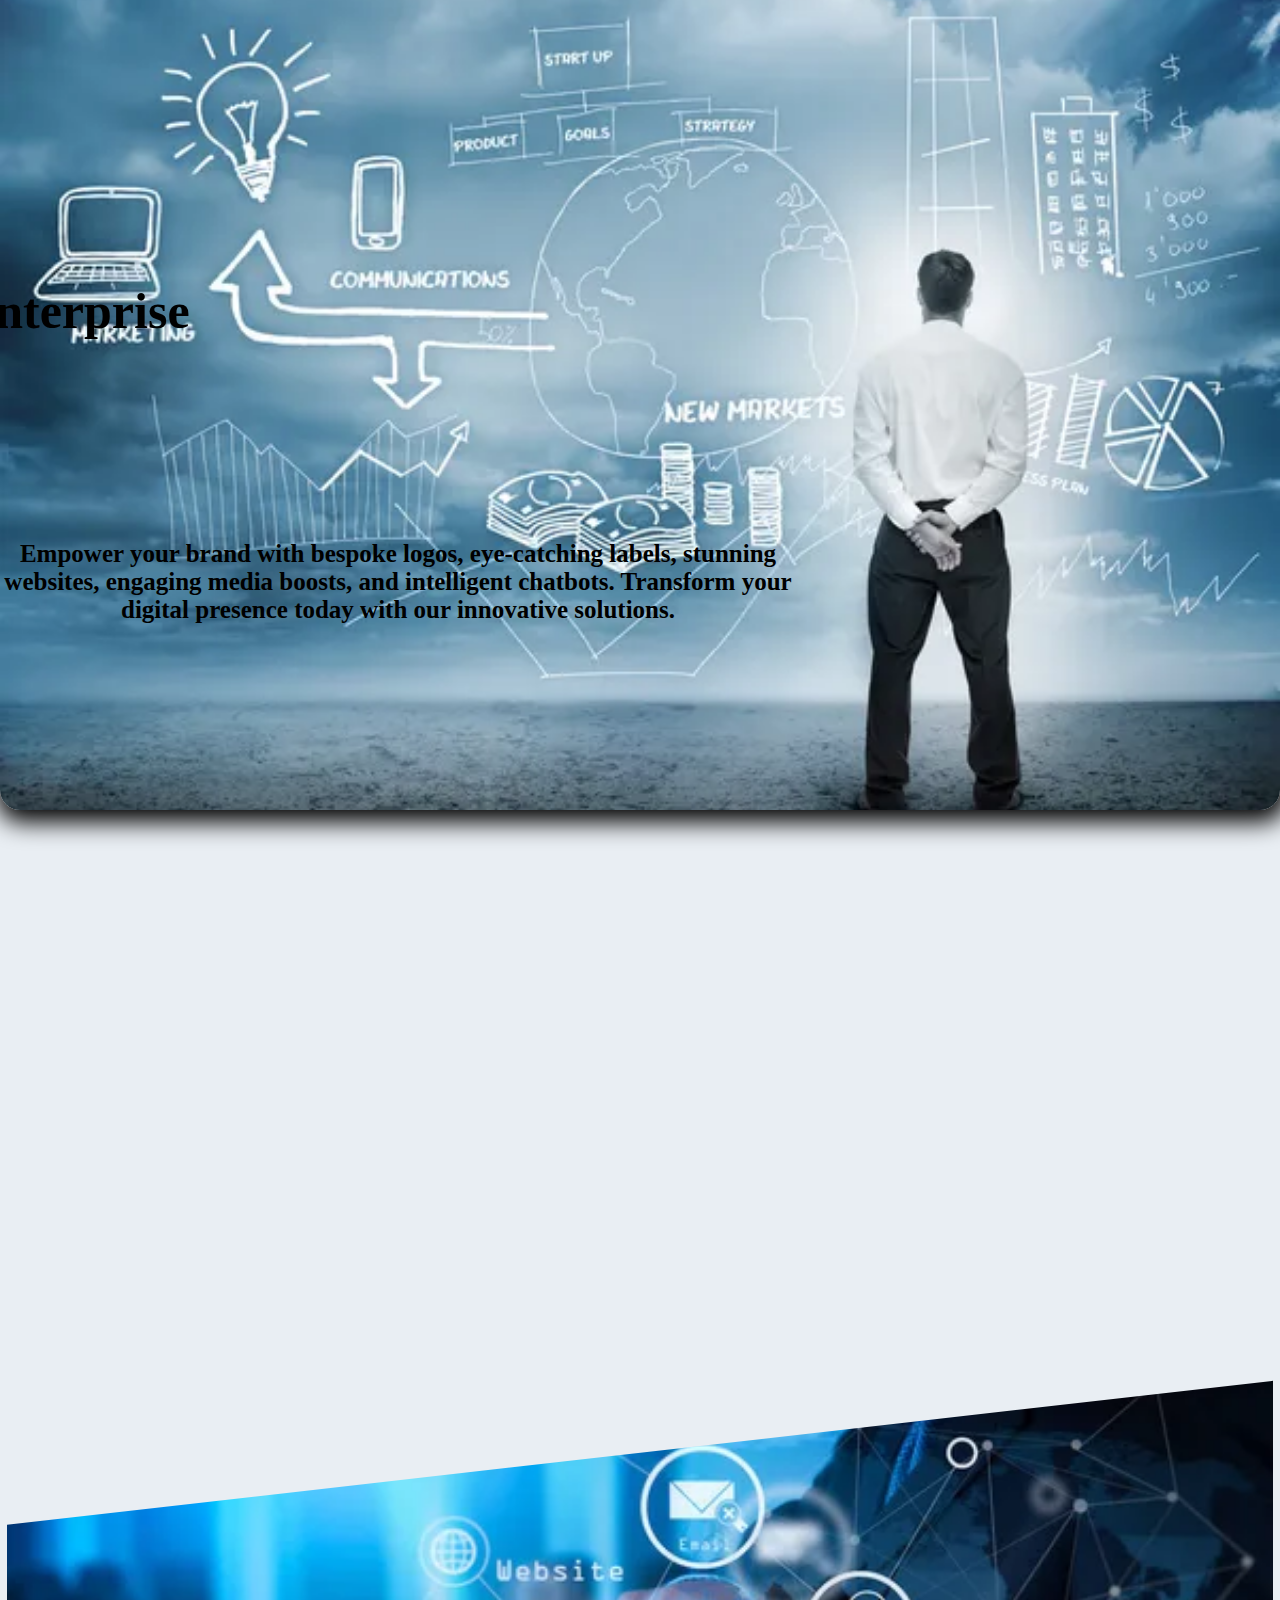
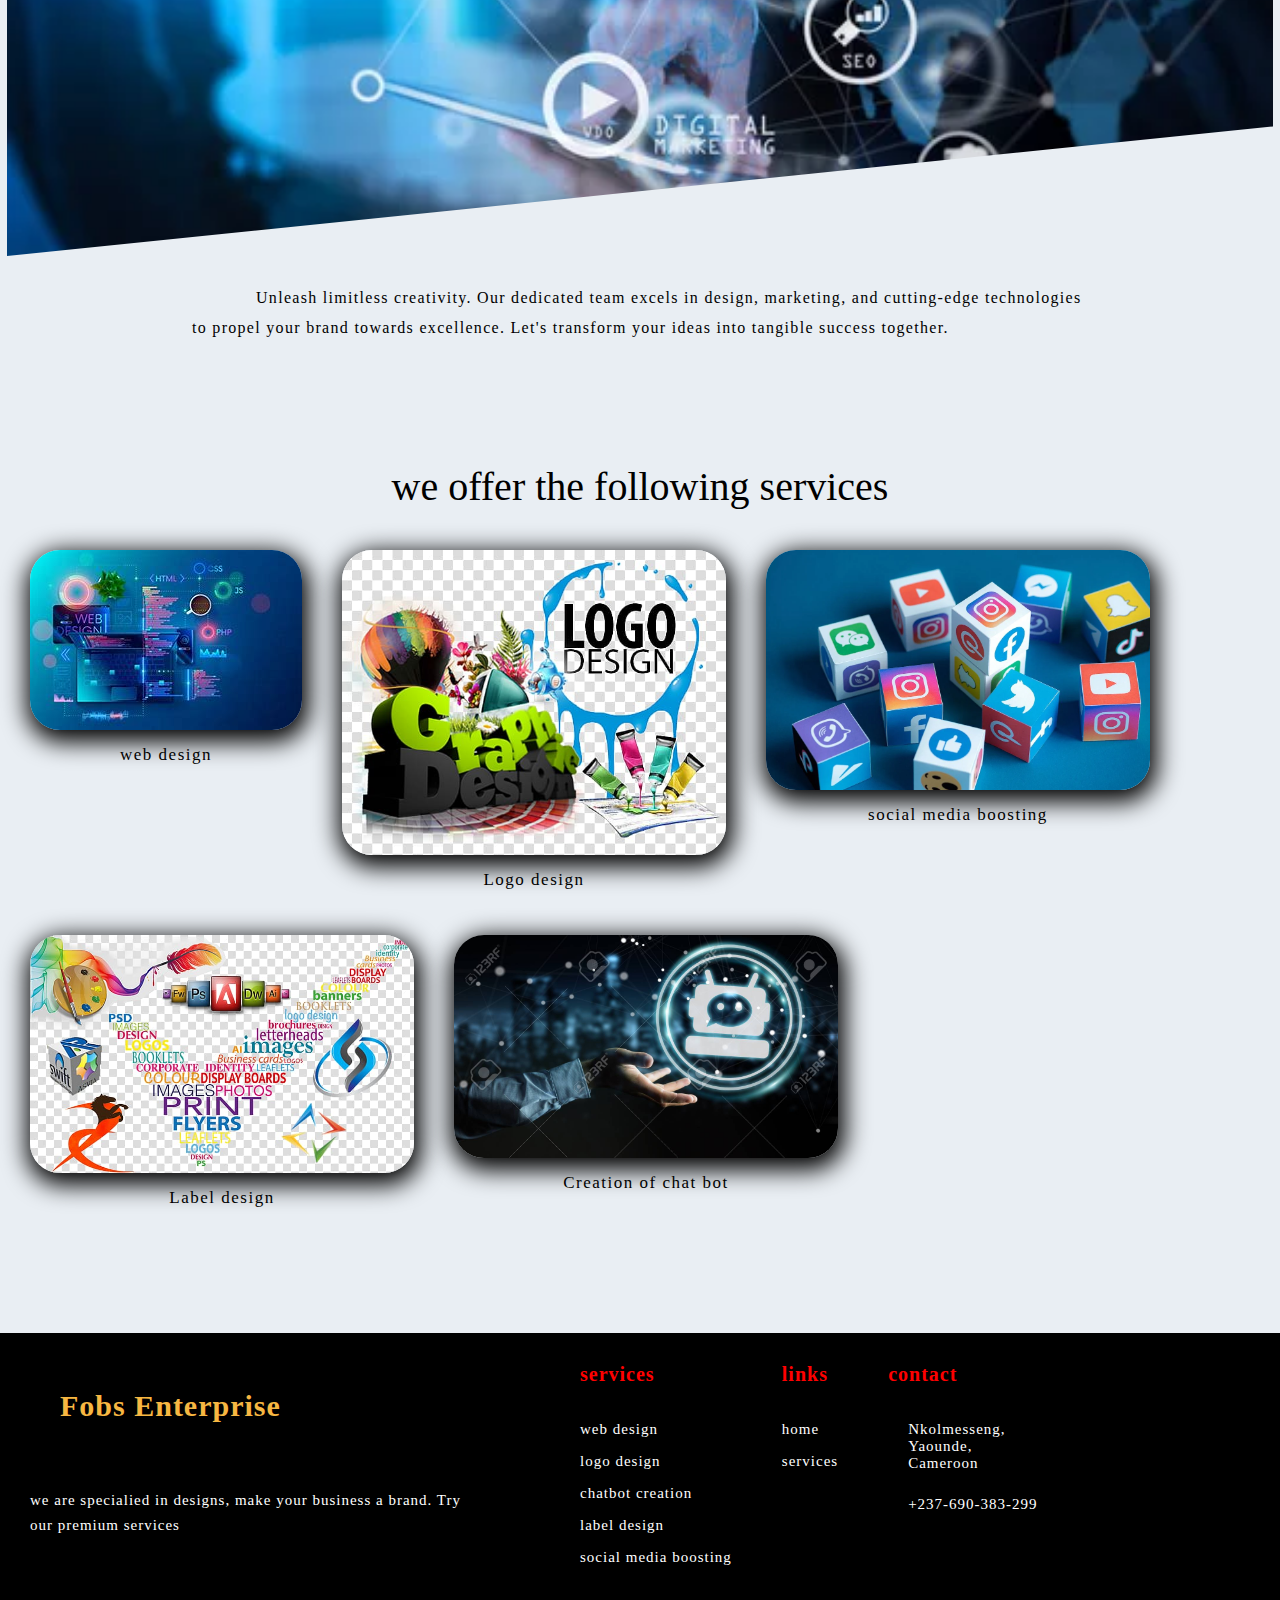
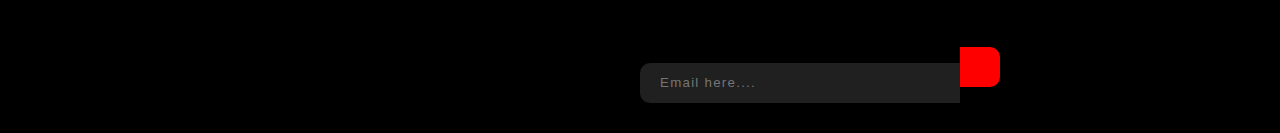
<file: index.html>
<!DOCTYPE html>
<html lang="en">
  <head>
    <meta charset="UTF-8" />
    <meta name="viewport" content="width=device-width, initial-scale=1.0" />
    <title>home page</title>
    <link rel="stylesheet" href="home.css" />
    <link rel="stylesheet" href="sidebar.css" />
    <link rel="stylesheet" href="navbar.css" />
    <link
      rel="stylesheet"
      href="https://cdnjs.cloudflare.com/ajax/libs/font-awesome/6.5.1/css/all.min.css"
      integrity="sha512-DTOQO9RWCH3ppGqcWaEA1BIZOC6xxalwEsw9c2QQeAIftl+Vegovlnee1c9QX4TctnWMn13TZye+giMm8e2LwA=="
      crossorigin="anonymous"
      referrerpolicy="no-referrer"
    />
    <link rel="stylesheet" href="footer.css" />
  </head>
  <body>
    <div class="side-bar">
      <img src="images/23.jpeg" alt="" /><button
        onclick="removeNav()"
        id="remove-menue"
      >
        <i class="fa-solid fa-xmark"></i>
      </button>
      <h3>Menu</h3>
      <ul>
        <li id="home">HOME</li>
        <li id="media">SOCIAL MEDIA BOOSTING</li>
        <li id="web">WEB DESIGN</li>
        <li id="logo">LOGO DESIGN</li>
        <li id="label">LABEL DESIGN</li>
        <li id="bot">CHATBOT CREATION</li>
        <li id="event">
          EVENTS <i class="fa-solid fa-star" color="yellow"></i>
        </li>
      </ul>
    </div>
    <div class="section-one">
      <div class="nav">
        <button id="show-menue" onclick="showNav()">
          <i class="fa-solid fa-bars"></i>
        </button>
        <div class="logo">Fobs Enterprise</div>
        <div class="menu">
          <ul>
            <li>
              <a href="index.html"><abbr title="home"><i class="fa-solid fa-house"></i></abbr></a>
            </li>
            <li>
              <abbr title="sercices"><i class="fa-brands fa-usps"></i></abbr>
            </li>
            <li>
              <a href="event.html">
                <abbr title="event"><i class="fa-solid fa-calendar-days"></i
              ></abbr></a>
            </li>
            <li>
              <a href="#"><abbr title="contact"><i class="fa-solid fa-phone"></i></abbr></a>
            </li>
          </ul>
        </div>
      </div>
      <div class="section-0ne">
        <div class="content">
          <h1>Welcome at the Fobs Enterprise </h1>
          <p>
            Empower your brand with bespoke logos, eye-catching labels, stunning websites, engaging media boosts, and intelligent chatbots. Transform your digital presence today with our innovative solutions.          </p>
        </div>
      </div>
    </div>
    <div class="section-two">
      <ul>
        <li>
          <img src="images/15.jpg" alt="" />
          <p>
            Our dedicated team commits to delivering excellence. Through innovation, expertise, and a passion for quality, we promise to provide you with the best solutions tailored to your needs.            
          </p>
        </li>
        <li>
          <img src="images/12.jpg" alt="" />
          <p>
            We guarantee fast, punctual, and affordable services. Your satisfaction is our priority, providing effective solutions without compromising quality or your budget.
          </p>
        </li>
        <li>
          <img src="images/19.jpg" alt="" />
          <p>
            We invest in cutting-edge technologies to enhance user experience and strengthen the brand. Your success hinges on our commitment to technological excellence and constant innovation.
          </p>
        </li>
      </ul>
    </div>
    
      <div class="clip-path"></div>
      <div class="content3">
        <p>
          Unleash limitless creativity. Our dedicated team excels in design, marketing, and cutting-edge technologies to propel your brand towards excellence. Let's transform your ideas into tangible success together.
        </p>
      </div>
    
    <div class="section-three">
      <h2>we offer the following services</h2><br>
      <ul>
        <li>
          <img src="images/8.jpg" id="web-design" /> <br />
          web design
        </li>
        <li><img src="images/40.jpg" id="logo-design" /> Logo design</li>
        <li>
          <img src="images/26.webp" id="media-boosting" /> social media boosting
        </li>
      </ul>
      <ul>
        <li>
          <img src="images/42.jpg" id="label-design" alt="" /> Label design
        </li>
        <li>
          <img src="images/35.jpg" id="bot-creation" />Creation of chat bot
        </li>
        
      </ul>
    </div>

    <footer>
      <div class="footer-content">
        <ul id="description">
          <li><h3>Fobs Enterprise</h3></li>
          <li>
            we are specialied in designs, make your business a brand. Try our premium services
          </li>
          <li>
            <a href="https://wa.me/message/R3NH4MBOHYYVF1"><i class="fa-brands fa-whatsapp" title="whatsapp"></i></a
            ><a href="https://t.me/+237690383299"><i class="fa-brands fa-telegram" title="telegram"></i></a
            ><a href="https://www.facebook.com/profile.php?id=61555369280171&mibextid=ZbWKwL"><i class="fa-brands fa-facebook" title="facebook"></i></a
            ><a href=""><i class="fa-brands fa-twitter" title="twitter"></i></a
            ><a href="https://www.tiktok.com/@boreil_fobs?_t=8l7KxCeVVFW&_r=1"><i class="fa-brands fa-tiktok" title="tiktok"></i></a>
            <a href="https://www.instagram.com/fobs_enterprise?igsh=YzljYTk1ODg3Zg=="><i class="fa-brands fa-instagram" title="instagram"></i>

          </li>
        </ul>
        <ul>
          <li><h4>services</h4></li>
          <li><a href="web design.html">web design</a></li>
          <li><a href="logo.html">logo design</a></li>
          <li><a href="bot.html">chatbot creation</a></li>
          <li><a href="label design.html">label design</a></li>
          <li><a href="social.html">social media boosting</a></li>
        </ul>
        <ul>
          <li><h4>links</h4></li>
          <li><a href="index.html">home</a></li>
          <li><a href="services.html">services</a></li>
        </ul>
        <ul>
          <li><h4>contact</h4></li>
          <div class="contact">
          <i class="fa-solid fa-location-dot"></i>

          </li>Nkolmesseng,<br />Yaounde,<br />Cameroon
          </li></div>
          <li><i class="fa-solid fa-phone"></i>+237-690-383-299</li>
          <li></li>
          <li></li>
        </ul>
      </div>
      <div class="email">
        <input type="text" placeholder="Email here...." /><button>
          <i class="fa-solid fa-paper-plane"></i>
        </button>
      </div>
    </footer>

    <script>
      const label = document.getElementById("label-design");
      const webDesign = document.getElementById("web-design");
      const mediaBoosting = document.getElementById("media-boosting");
      const botCreation = document.getElementById("bot-creation");
      const logoDesign = document.getElementById("logo-design");
      label.addEventListener("click", () => {
        open("label design.html");
      });
      webDesign.addEventListener("click", () => {
        open("web design.html", "_self");
      });
      mediaBoosting.addEventListener("click", () => {
        open("social.html", "_self");
      });
      botCreation.addEventListener("click", () => {
        open("bot.html", "_self");
      });
      logoDesign.addEventListener("click", () => {
        open("logo.html", "_self");
      });
    </script>
    <script src="script.js"></script>
  </body>
</html>
</file>
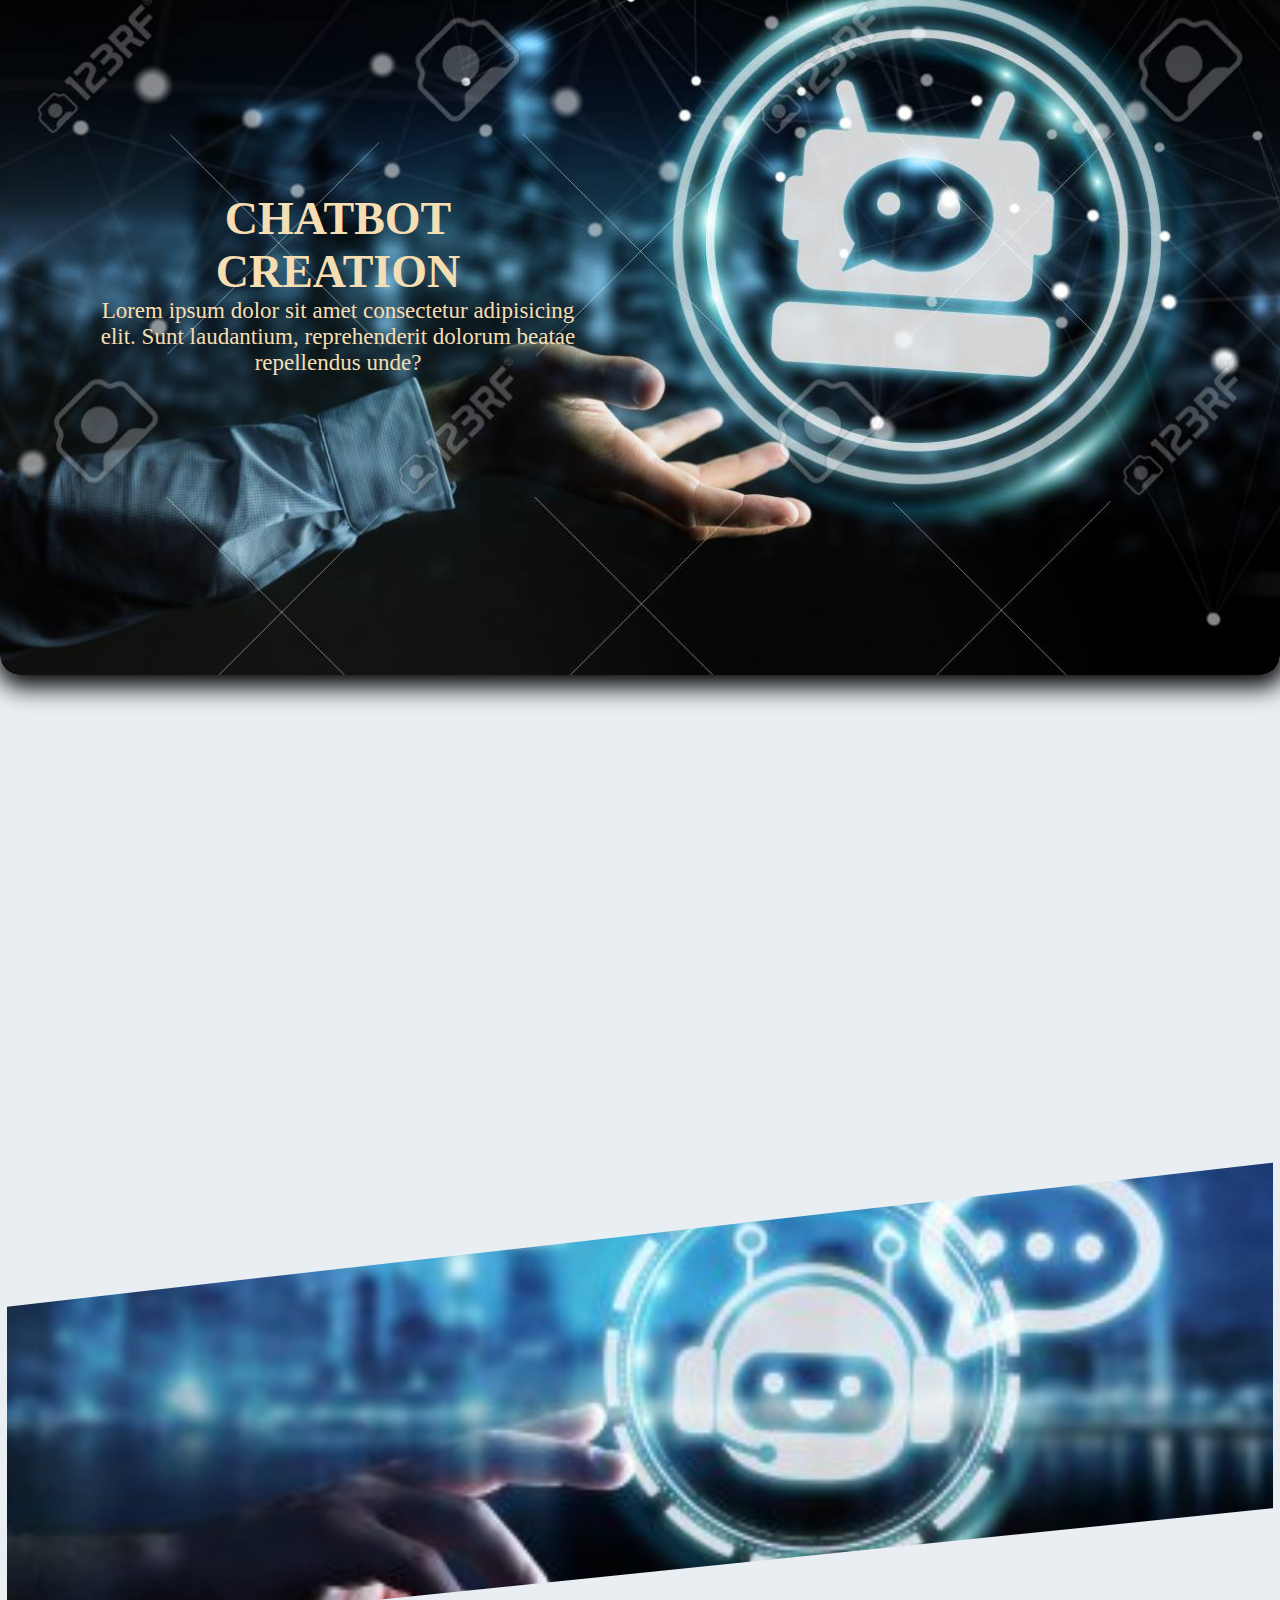
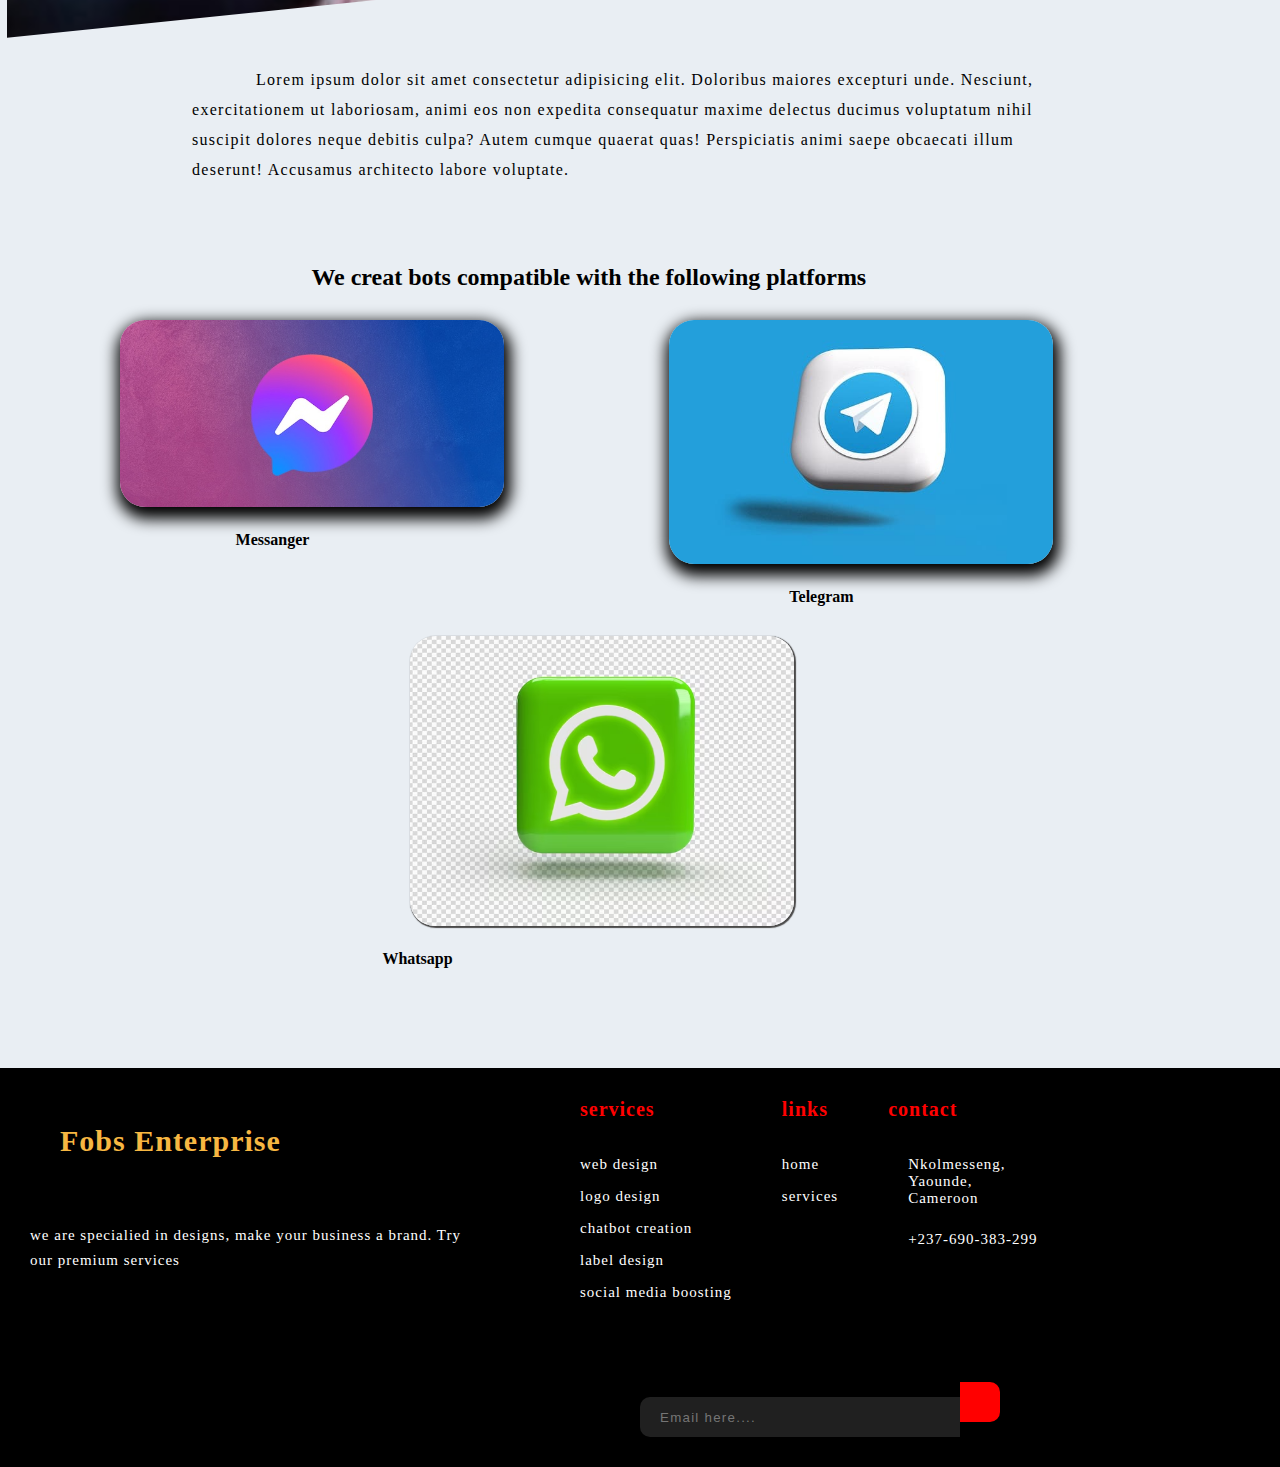
<file: bot.html>
<!DOCTYPE html>
<html lang="en">
  <head>
    <meta charset="UTF-8" />
    <meta name="viewport" content="width=device-width, initial-scale=1.0" />
    <title>chatbot creation</title>
    <link rel="stylesheet" href="bot.css" />
    <link rel="stylesheet" href="sidebar.css" />
    <link rel="stylesheet" href="navbar.css" />
    <link rel="stylesheet" href="footer.css">
    <link
      rel="stylesheet"
      href="https://cdnjs.cloudflare.com/ajax/libs/font-awesome/6.5.1/css/all.min.css"
      integrity="sha512-DTOQO9RWCH3ppGqcWaEA1BIZOC6xxalwEsw9c2QQeAIftl+Vegovlnee1c9QX4TctnWMn13TZye+giMm8e2LwA=="
      crossorigin="anonymous"
      referrerpolicy="no-referrer"
    />
  </head>
  <body>
    <div class="side-bar">
      <img src="images/23.jpeg" alt="" /><button
        onclick="removeNav()"
        id="remove-menue"
      >
        <i class="fa-solid fa-xmark"></i>
      </button>
      <h3>Menu</h3>
      <ul>
        <li id="home">HOME</li>
        <li id="media">SOCIAL MEDIA BOOSTING</li>
        <li id="web">WEB DESIGN</li>
        <li id="logo">LOGO DESIGN</li>
        <li id="label">LABEL DESIGN</li>
        <li id="bot">CHATBOT CREATION</li>
        <li id="event">EVENTS</li>
      </ul>
    </div>
    <div class="section-one">
      <div class="nav">
        <button id="show-menue" onclick="showNav()">
          <i class="fa-solid fa-bars"></i>
        </button>
        <div class="logo">Fobs Enterprise</div>
        <div class="menu">
          <ul>
            <li>
              <a href="index.html"><i class="fa-solid fa-house" title="home"></i></a>
            </li>
            <li>
              <i class="fa-brands fa-usps" title="services"></i>
            </li>
            <li>
              <a href="event.html">
                <i class="fa-solid fa-calendar-days" title="events"></i
              ></a>
            </li>
            <li>
              <a href="#"><i class="fa-solid fa-phone" title="contact"></i></a>
            </li>
          </ul>
        </div>
      </div>
      <div class="content">
        <h1>CHATBOT CREATION</h1>
        <p>
          Lorem ipsum dolor sit amet consectetur adipisicing elit. Sunt
          laudantium, reprehenderit dolorum beatae repellendus unde?
        </p>
      </div>
    </div>
    <div class="section-two">
      <ul>
        <li>
          <img src="images/7.jpg" alt="" /><br />Lorem ipsum dolor sit amet,
          consectetur adipisicing elit. Suscipit pariatur sequi quas! Itaque, op
          sto.
        </li>
        <li>
          <img src="images/36.jpg" alt="" /><br />Lorem ipsum dolor sit amet
          consectetur adipisicing elit. Eos ea cum dolore sunt nam corrupti.
        </li>
        <li>
          <img src="images/38.png" alt="" /><br />Lorem ipsum dolor sit amet,
          consectetur adipisicing elit. Fugiat, rerum! Nulla error totam
          corporis veniam.
        </li>
      </ul>
    </div>
    <div class="clip-path"></div>
    <div class="content3">
      <p>
        Lorem ipsum dolor sit amet consectetur adipisicing elit. Doloribus
        maiores excepturi unde. Nesciunt, exercitationem ut laboriosam, animi
        eos non expedita consequatur maxime delectus ducimus voluptatum nihil
        suscipit dolores neque debitis culpa? Autem cumque quaerat quas!
        Perspiciatis animi saepe obcaecati illum deserunt! Accusamus architecto
        labore voluptate.
      </p>
    </div>
    <div class="section-three">
      <h2>We creat bots compatible with the following platforms</h2>
      <ul>
        <li><img src="images/41.jpeg" alt="" /><br /><span>Messanger</span></li>
        <li><img src="images/32.jpeg" alt="" /><br /><span>Telegram</span></li>
      </ul>
      <ul>
        <li>
          <img src="images/44.avif" id="img-whatsapp" alt="" /><br /><span
            >Whatsapp</span
          >
        </li>
      </ul>
    </div>
    <footer>
      <div class="footer-content">
        <ul id="description">
          <li><h3>Fobs Enterprise</h3></li>
          <li>
            we are specialied in designs, make your business a brand. Try our premium services
          </li>
          <li>
            <a href="https://wa.me/message/R3NH4MBOHYYVF1"><i class="fa-brands fa-whatsapp" title="whatsapp"></i></a
              ><a href="https://t.me/+237690383299"><i class="fa-brands fa-telegram" title="telegram"></i></a
              ><a href="https://www.facebook.com/profile.php?id=61555369280171&mibextid=ZbWKwL"><i class="fa-brands fa-facebook" title="facebook"></i></a
              ><a href=""><i class="fa-brands fa-twitter" title="twitter"></i></a
              ><a href="https://www.tiktok.com/@boreil_fobs?_t=8l7KxCeVVFW&_r=1"><i class="fa-brands fa-tiktok" title="tiktok"></i></a>
              <a href="https://www.instagram.com/fobs_enterprise?igsh=YzljYTk1ODg3Zg=="><i class="fa-brands fa-instagram" title="instagram"></i>
  
          </li>
        </ul>
        <ul>
          <li><h4>services</h4></li>
          <li><a href="web design.html">web design</a></li>
          <li><a href="logo.html">logo design</a></li>
          <li><a href="bot.html">chatbot creation</a></li>
          <li><a href="label design.html">label design</a></li>
          <li><a href="social.html">social media boosting</a></li>
        </ul>
        <ul>
          <li><h4>links</h4></li>
          <li><a href="index.html">home</a></li>
          <li><a href="services.html">services</a></li>
        </ul>
        <ul>
          <li><h4>contact</h4></li>
          <div class="contact">
          <i class="fa-solid fa-location-dot"></i>

          </li>Nkolmesseng,<br />Yaounde,<br />Cameroon
          </li></div>
          <li><i class="fa-solid fa-phone"></i>+237-690-383-299</li>
          <li></li>
          <li></li>
        </ul>
      </div>
      <div class="email">
        <input type="text" placeholder="Email here...." /><button>
          <i class="fa-solid fa-paper-plane"></i>
        </button>
      </div>
    </footer>
<?php
include("home.html")
?>

    <script src="script.js"></script>
  </body>
</html>
</file>
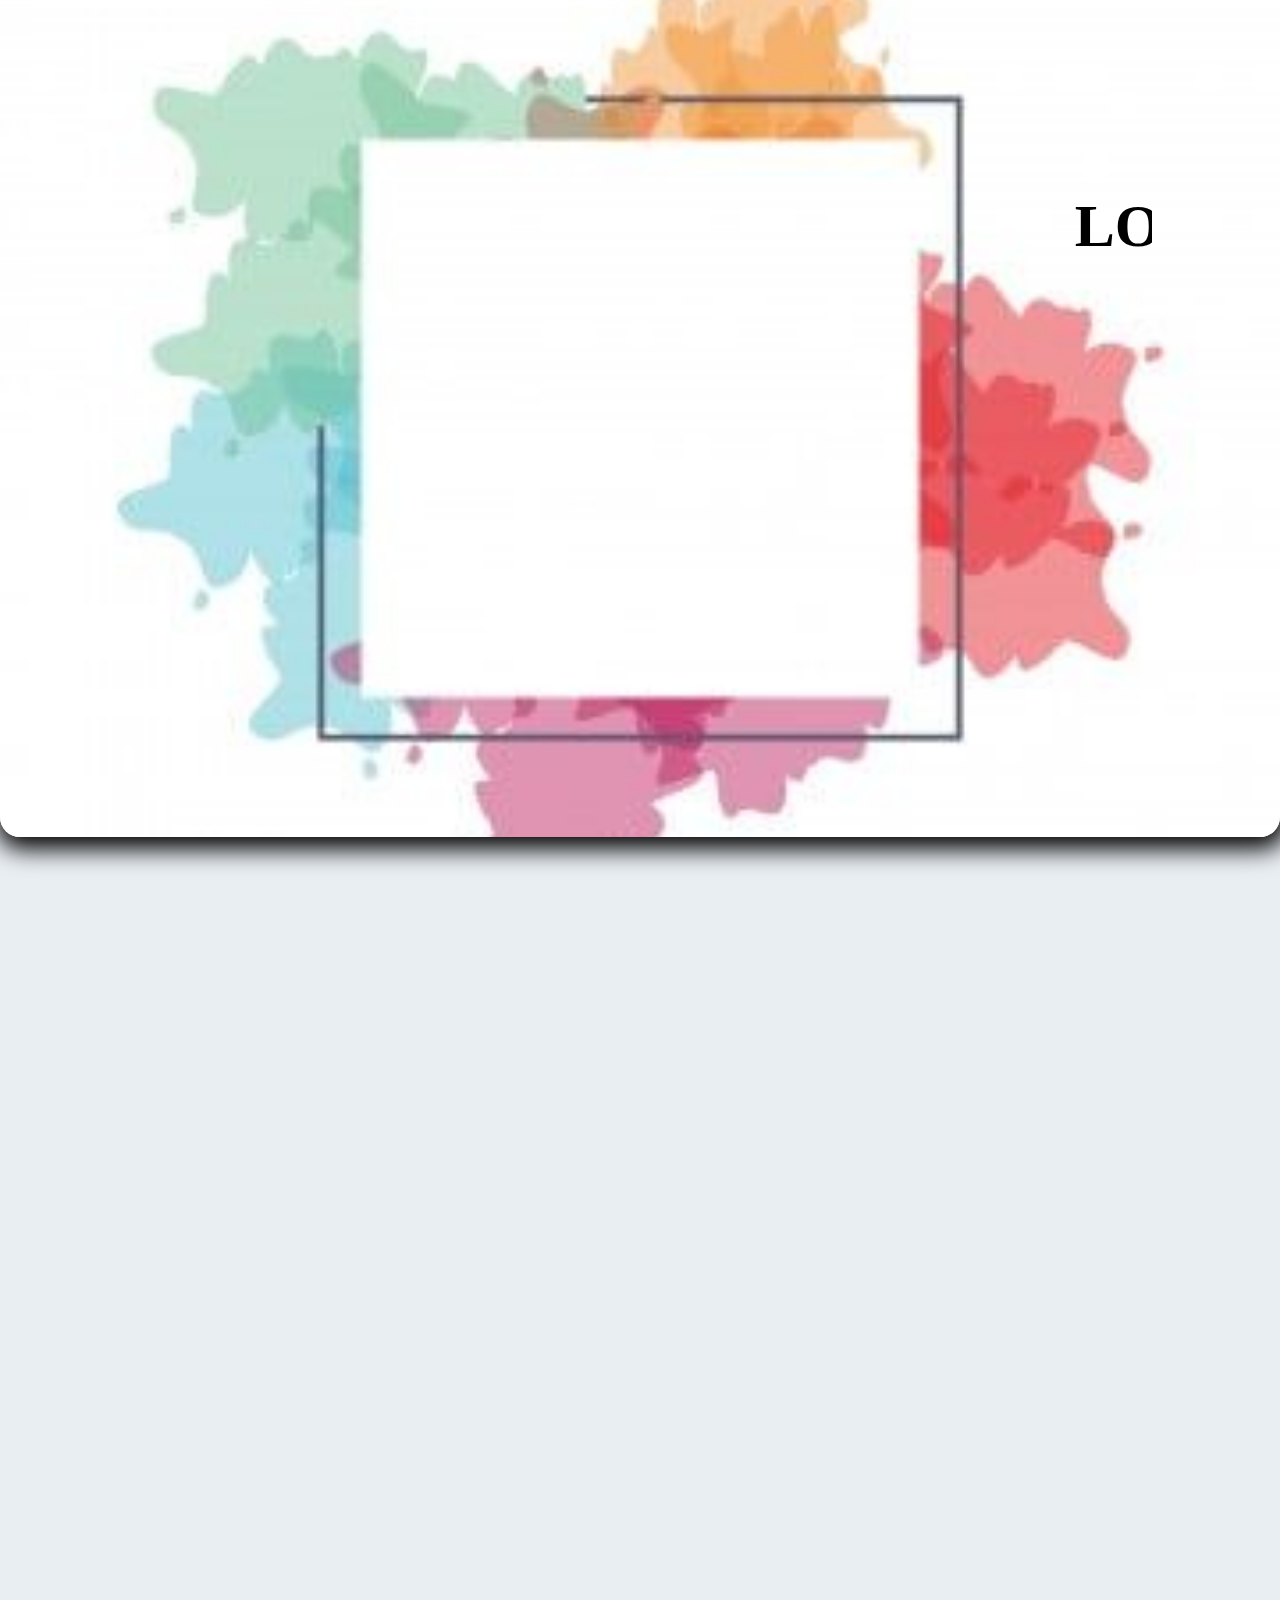
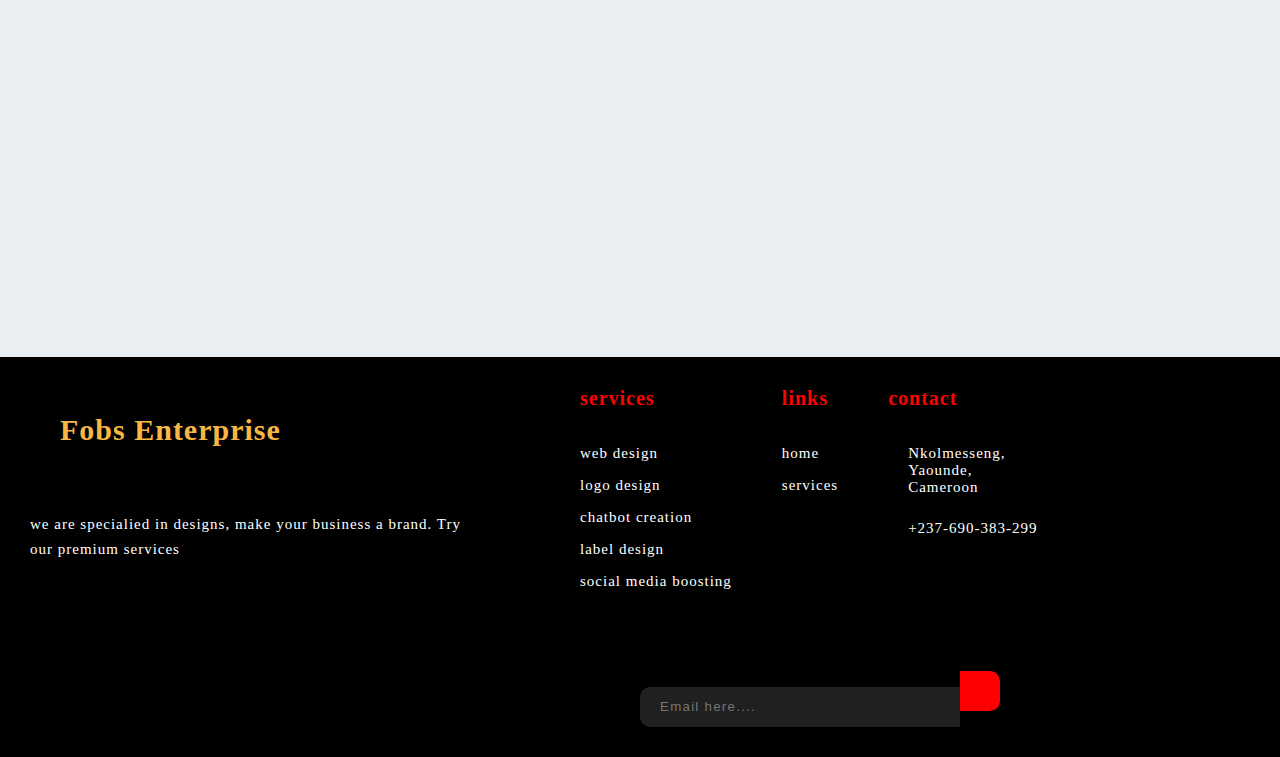
<file: label design.html>
<!DOCTYPE html>
<html lang="en">
  <head>
    <meta charset="UTF-8" />
    <meta name="viewport" content="width=device-width, initial-scale=1.0" />
    <title>label design</title>
    <link rel="stylesheet" href="label design.css" />
    <link rel="stylesheet" href="navbar.css" />
    <link rel="stylesheet" href="sidebar.css" />
    <link rel="stylesheet" href="footer.css">
    <link
      rel="stylesheet"
      href="https://cdnjs.cloudflare.com/ajax/libs/font-awesome/6.5.1/css/all.min.css"
      integrity="sha512-DTOQO9RWCH3ppGqcWaEA1BIZOC6xxalwEsw9c2QQeAIftl+Vegovlnee1c9QX4TctnWMn13TZye+giMm8e2LwA=="
      crossorigin="anonymous"
      referrerpolicy="no-referrer"
    />
  </head>
  <body>
    <div class="side-bar">
      <img src="images/23.jpeg" alt="" /><button
        onclick="removeNav()"
        id="remove-menue"
      >
        <i class="fa-solid fa-xmark"></i>
      </button>
      <h3>Menu</h3>
      <ul>
        <li id="home">HOME</li>
        <li id="media">SOCIAL MEDIA BOOSTING</li>
        <li id="web">WEB DESIGN</li>
        <li id="logo">LOGO DESIGN</li>
        <li id="label">LABEL DESIGN</li>
        <li id="bot">CHATBOT CREATION</li>
        <li id="event">EVENTS</li>
      </ul>
    </div>

    <div class="section-one">
      <div class="nav">
        <button id="show-menue" onclick="showNav()">
          <i class="fa-solid fa-bars"></i>
        </button>
        <div class="logo">Fobs Enterprise</div>
        <div class="menu">
          <ul>
            <li>
              <a href="index.html"><i class="fa-solid fa-house" title="home"></i></a>
            </li>
            <li>
              <i class="fa-brands fa-usps" title="services"></i>
            </li>
            <li>
              <a href="event.html">
                <i class="fa-solid fa-calendar-days" title="Event"></i
              ></a>
            </li>
            <li>
              <a href="#"><i class="fa-solid fa-phone" title="Contact"></i></a>
            </li>
          </ul>
        </div>
      </div>
      <div class="content">
        <h1>LOGO design</h1>
        <p>
          Lorem ipsum dolor sit, amet consectetur adipisicing elit. Beatae,
          voluptatem natus. Odit consequuntur sit reprehenderit.
        </p>
      </div>
    </div>
    <div class="section-two">
      <ul>
        <li>
          <img src="images/42.jpg" alt="" /><br />Lorem ipsum dolor sit amet consectetur adipisicing elit. Eveniet quis quibusdam qui aliquid asperiores nulla!
        </li>
        <li>
          <img src="images/23.jpeg" alt="" /><br />Exeptional logo design to elevate your brand image. Trust us for high quality, impactful labels
        </li>
      </ul>
      <ul>
        <li id="img3">
          <img src="images/25.jpg" alt="" /> <br />delivering professional excellence in every service we provide. Trust us for top-tier professional solution
        </li>
      </ul>
    </div>
    <footer>
      <div class="footer-content">
        <ul id="description">
          <li><h3>Fobs Enterprise</h3></li>
          <li>
            we are specialied in designs, make your business a brand. Try our premium services
          </li>
          <li>
            <a href="https://wa.me/message/R3NH4MBOHYYVF1"><i class="fa-brands fa-whatsapp" title="whatsapp"></i></a
              ><a href="https://t.me/+237690383299"><i class="fa-brands fa-telegram" title="telegram"></i></a
              ><a href="https://www.facebook.com/profile.php?id=61555369280171&mibextid=ZbWKwL"><i class="fa-brands fa-facebook" title="facebook"></i></a
              ><a href=""><i class="fa-brands fa-twitter" title="twitter"></i></a
              ><a href="https://www.tiktok.com/@boreil_fobs?_t=8l7KxCeVVFW&_r=1"><i class="fa-brands fa-tiktok" title="tiktok"></i></a>
              <a href="https://www.instagram.com/fobs_enterprise?igsh=YzljYTk1ODg3Zg=="><i class="fa-brands fa-instagram" title="instagram"></i>
  
          </li>
        </ul>
        <ul>
          <li><h4>services</h4></li>
          <li><a href="web design.html">web design</a></li>
          <li><a href="logo.html">logo design</a></li>
          <li><a href="bot.html">chatbot creation</a></li>
          <li><a href="label design.html">label design</a></li>
          <li><a href="social.html">social media boosting</a></li>
        </ul>
        <ul>
          <li><h4>links</h4></li>
          <li><a href="index.html">home</a></li>
          <li><a href="services.html">services</a></li>
        </ul>
        <ul>
          <li><h4>contact</h4></li>
          <div class="contact">
          <i class="fa-solid fa-location-dot"></i>

          </li>Nkolmesseng,<br />Yaounde,<br />Cameroon
          </li></div>
          <li><i class="fa-solid fa-phone"></i>+237-690-383-299</li>
          <li></li>
          <li></li>
        </ul>
      </div>
      <div class="email">
        <input type="text" placeholder="Email here...." /><button>
          <i class="fa-solid fa-paper-plane"></i> 
        </button>
      </div>
    </footer>

    <script src="script.js"></script>
  </body>
</html>
</file>
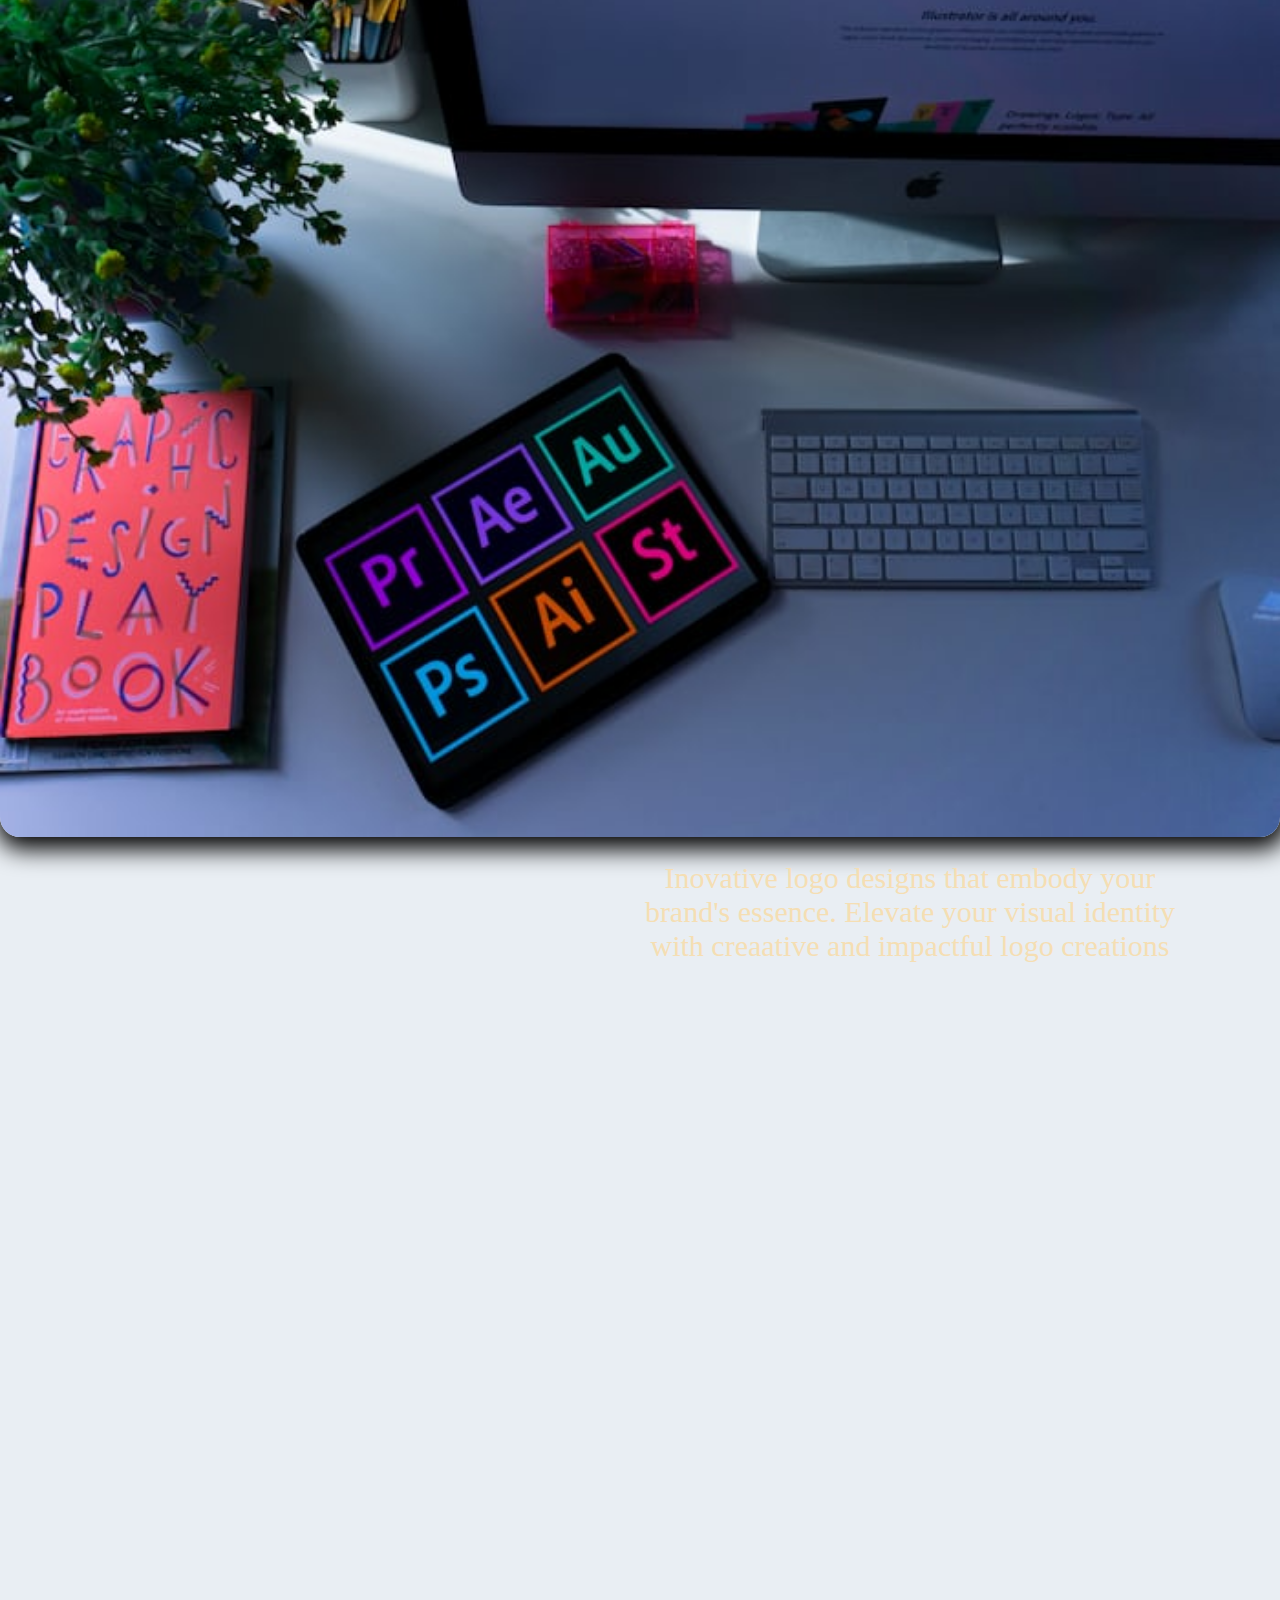
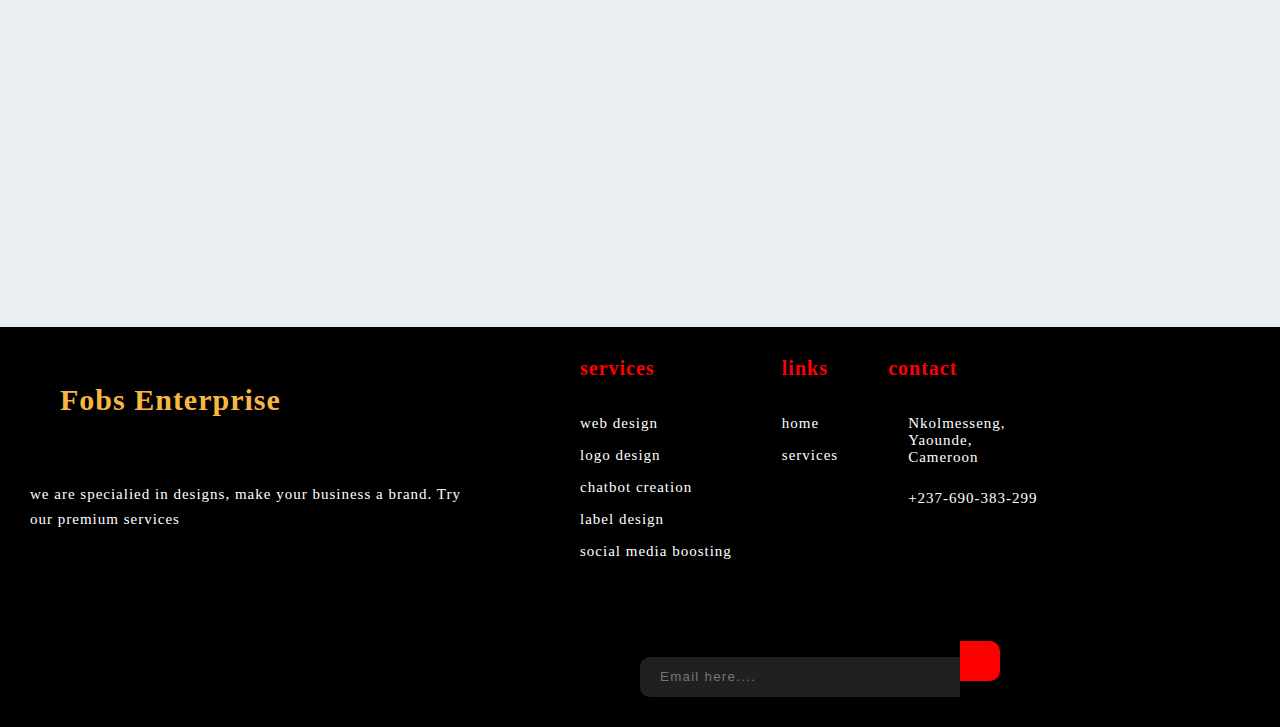
<file: logo.html>
<!DOCTYPE html>
<html lang="en">
  <head>
    <meta charset="UTF-8" />
    <meta name="viewport" content="width=device-width, initial-scale=1.0" />
    <title>logo design</title>
    <link rel="stylesheet" href="logo.css" />
    <link rel="stylesheet" href="sidebar.css" />
    <link rel="stylesheet" href="navbar.css" />
    <link rel="stylesheet" href="footer.css">
    <link
      rel="stylesheet"
      href="https://cdnjs.cloudflare.com/ajax/libs/font-awesome/6.5.1/css/all.min.css"
      integrity="sha512-DTOQO9RWCH3ppGqcWaEA1BIZOC6xxalwEsw9c2QQeAIftl+Vegovlnee1c9QX4TctnWMn13TZye+giMm8e2LwA=="
      crossorigin="anonymous"
      referrerpolicy="no-referrer"
    />
  </head>
  <body>
    <div class="side-bar">
      <img src="images/23.jpeg" alt="" /><button
        onclick="removeNav()"
        id="remove-menue"
      >
        <i class="fa-solid fa-xmark"></i>
      </button>
      <h3>Menu</h3>
      <ul>
        <li id="home">HOME</li>
        <li id="media">SOCIAL MEDIA BOOSTING</li>
        <li id="web">WEB DESIGN</li>
        <li id="logo">LOGO DESIGN</li>
        <li id="label">LABEL DESIGN</li>
        <li id="bot">CHATBOT CREATION</li>
        <li id="event">EVENTS</li>
      </ul>
    </div>

    <div class="section-one">
      <div class="nav">
        <button id="show-menue" onclick="showNav()">
          <i class="fa-solid fa-bars"></i>
        </button>
        <div class="logo">Fobs Enterprise</div>
        <div class="menu">
          <ul>
            <li>
              <a href="index.html"><i class="fa-solid fa-house" title="Home"></i></a>
            </li>
            <li>
              <i class="fa-brands fa-usps" title="Services"></i>
            </li>
            <li>
              <a href="event.html">
                <i class="fa-solid fa-calendar-days" title="Events"></i
              ></a>
            </li>
            <li>
              <a href="#"><i class="fa-solid fa-phone" title="Contact"></i></a>
            </li>
          </ul>
        </div>
      </div>
      <div class="content">
        <h1>LOGO design</h1>
        <p>
        Inovative logo designs that embody your brand's essence. Elevate your visual identity with creaative and impactful logo creations 
        </p>
      </div>
    </div>
    <div class="section-two">
      <ul>
        <li>
          <img src="images/23.jpeg" alt="" /><br />Exeptional logo design to elevate yor brand image. Trust us for high quality, impactful logos
        </li>
        <li>
          <img src="images/22.jpg" alt="" /><br />We are dedicated to delivering top-notch services through hardworkand cutting-edge technologies. Your satisfaction is our priority
        </li>
      </ul>
      <ul>
        <li id="img3">
          <img src="images/25.jpg" alt="" /> <br />delivering professional excellence in every service we provide. Trust us for top-tier professional solution
        </li>
      </ul>
    </div>
    <footer>
      <div class="footer-content">
        <ul id="description">
          <li><h3>Fobs Enterprise</h3></li>
          <li>
            we are specialied in designs, make your business a brand. Try our premium services
          </li>
          <li>
            <a href="https://wa.me/message/R3NH4MBOHYYVF1"><i class="fa-brands fa-whatsapp" title="whatsapp"></i></a
              ><a href="https://t.me/+237690383299"><i class="fa-brands fa-telegram" title="telegram"></i></a
              ><a href="https://www.facebook.com/profile.php?id=61555369280171&mibextid=ZbWKwL"><i class="fa-brands fa-facebook" title="facebook"></i></a
              ><a href=""><i class="fa-brands fa-twitter" title="twitter"></i></a
              ><a href="https://www.tiktok.com/@boreil_fobs?_t=8l7KxCeVVFW&_r=1"><i class="fa-brands fa-tiktok" title="tiktok"></i></a>
              <a href="https://www.instagram.com/fobs_enterprise?igsh=YzljYTk1ODg3Zg=="><i class="fa-brands fa-instagram" title="instagram"></i>
  
          </li>
        </ul>
        <ul>
          <li><h4>services</h4></li>
          <li><a href="web design.html">web design</a></li>
          <li><a href="logo.html">logo design</a></li>
          <li><a href="bot.html">chatbot creation</a></li>
          <li><a href="label design.html">label design</a></li>
          <li><a href="social.html">social media boosting</a></li>
        </ul>
        <ul>
          <li><h4>links</h4></li>
          <li><a href="index.html">home</a></li>
          <li><a href="services.html">services</a></li>
        </ul>
        <ul>
          <li><h4>contact</h4></li>
          <div class="contact">
          <i class="fa-solid fa-location-dot"></i>

          </li>Nkolmesseng,<br />Yaounde,<br />Cameroon
          </li></div>
          <li><i class="fa-solid fa-phone"></i>+237-690-383-299</li>
          <li></li>
          <li></li>
        </ul>
      </div>
      <div class="email">
        <input type="text" placeholder="Email here...." /><button>
          <i class="fa-solid fa-paper-plane"></i>
        </button>
      </div>
    </footer>


    <script src="script.js"></script>
  </body>
</html>
</file>
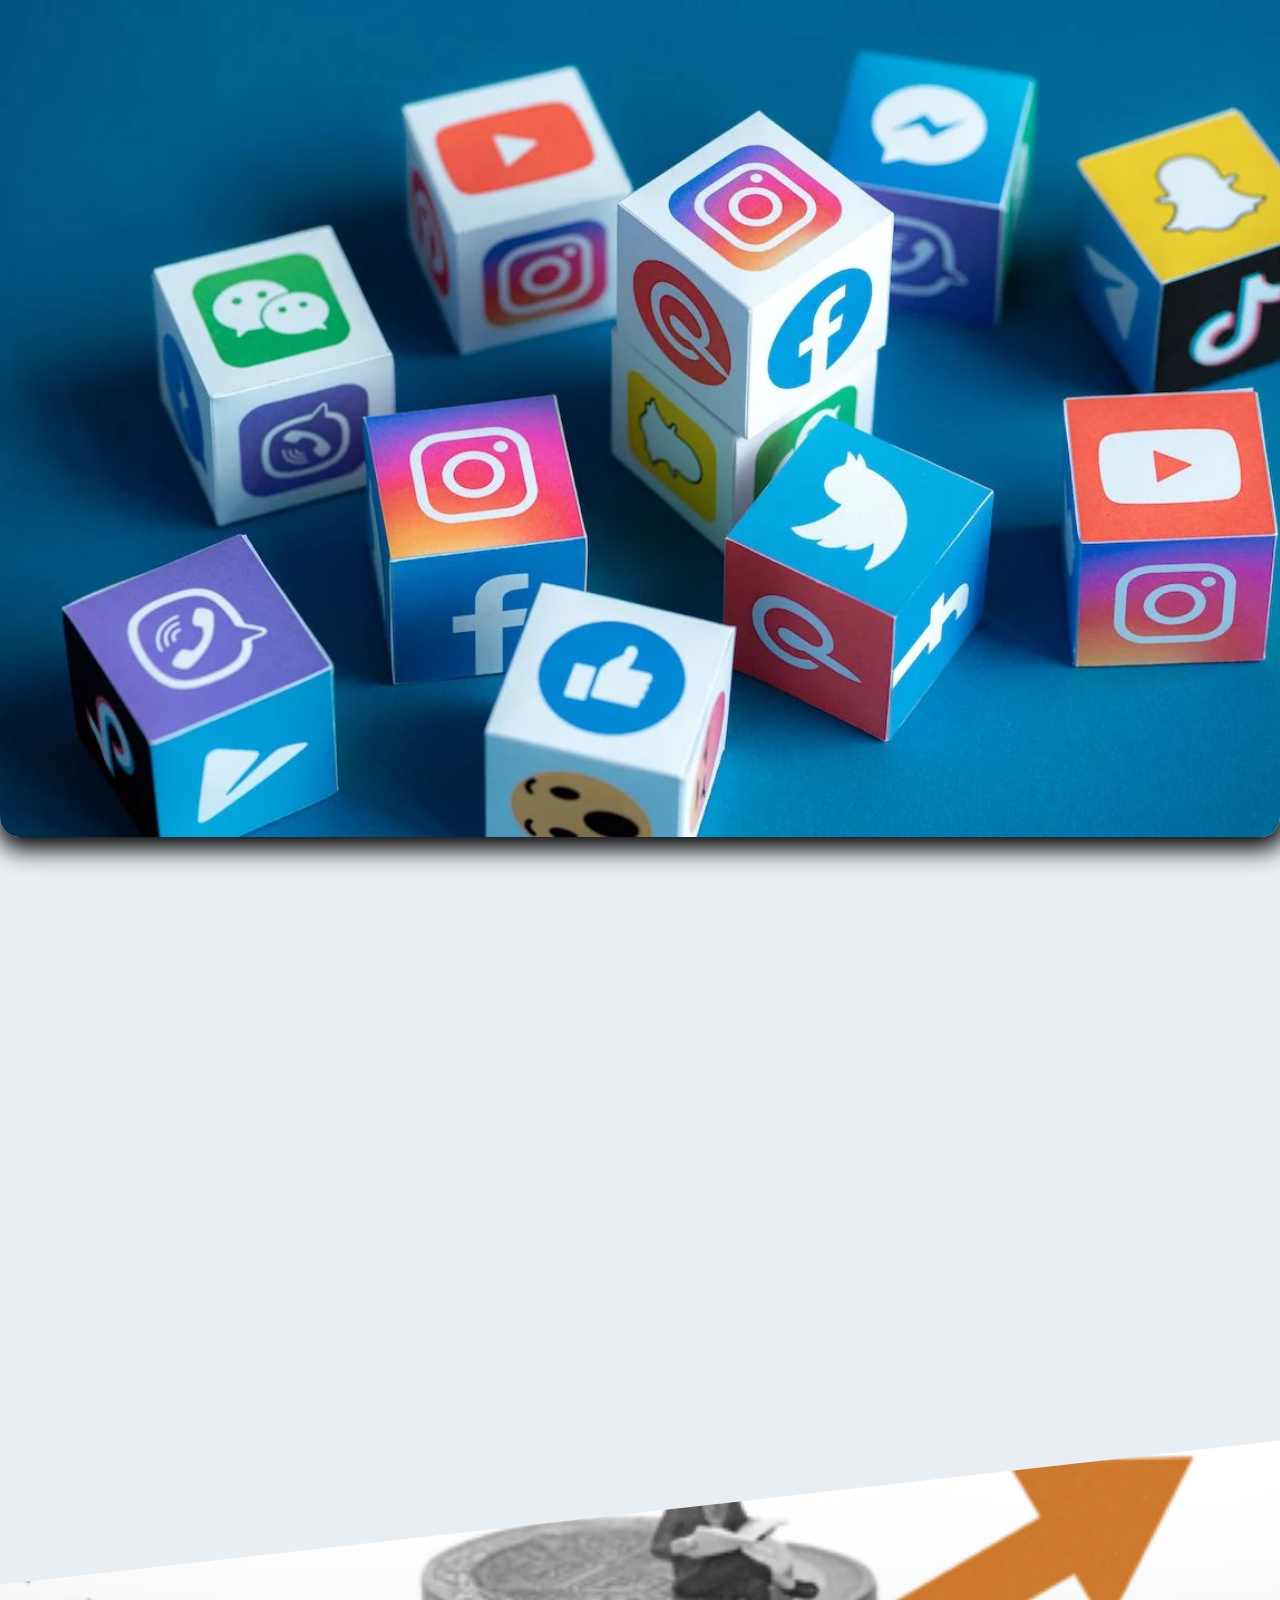
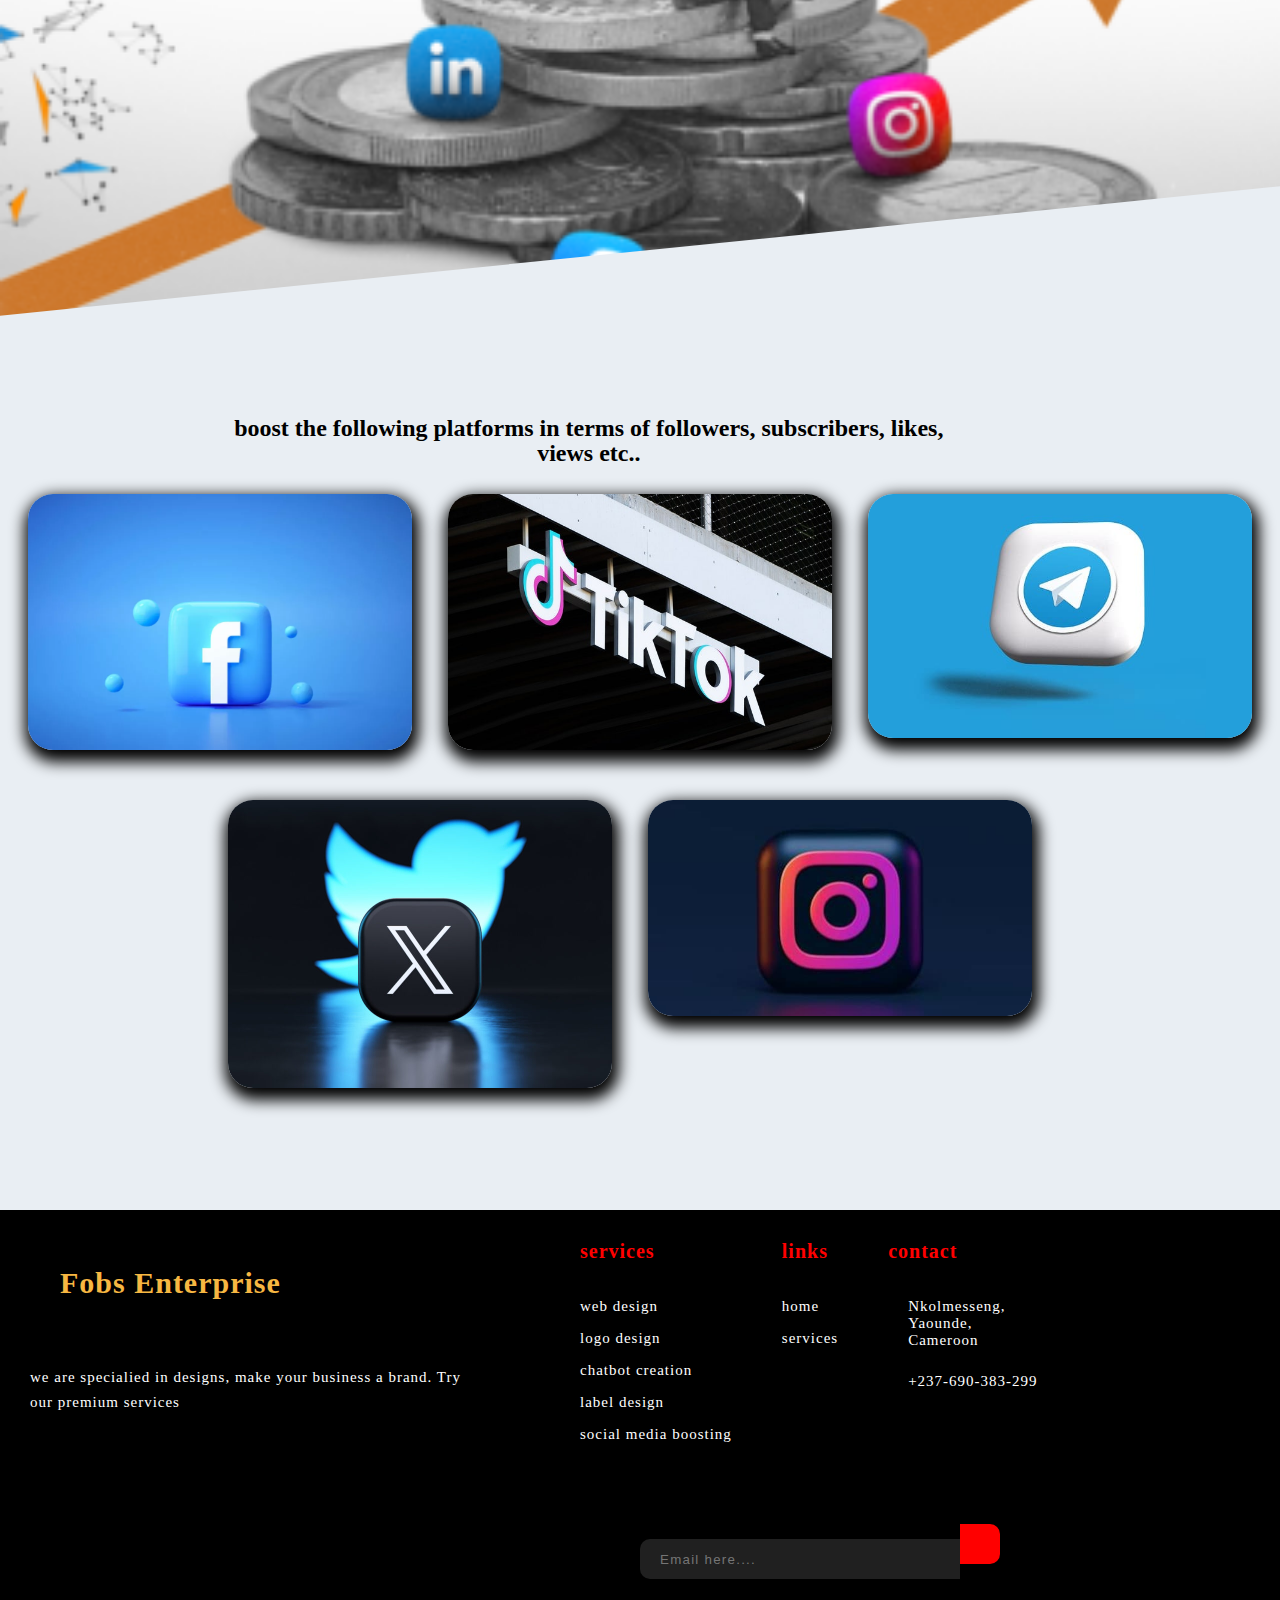
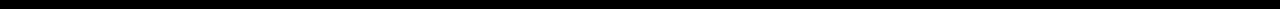
<file: social.html>
<!DOCTYPE html>
<html lang="en">
  <head>
    <meta charset="UTF-8" />
    <meta name="viewport" content="width=device-width, initial-scale=1.0" />
    <title>boost your social media</title>
    <link rel="stylesheet" href="social.css" />
    <link rel="stylesheet" href="sidebar.css" />
    <link rel="stylesheet" href="navbar.css" />
    <link rel="stylesheet" href="footer.css">
    <link
      rel="stylesheet"
      href="https://cdnjs.cloudflare.com/ajax/libs/font-awesome/6.5.1/css/all.min.css"
      integrity="sha512-DTOQO9RWCH3ppGqcWaEA1BIZOC6xxalwEsw9c2QQeAIftl+Vegovlnee1c9QX4TctnWMn13TZye+giMm8e2LwA=="
      crossorigin="anonymous"
      referrerpolicy="no-referrer"
    />
  </head>
  <body>
    <div class="side-bar">
      <img src="images/23.jpeg" alt="" /><button
        onclick="removeNav()"
        id="remove-menue"
      >
        <i class="fa-solid fa-xmark"></i>
      </button>
      <h3>Menu</h3>
      <ul>
        <li id="home">HOME</li>
        <li id="media">SOCIAL MEDIA BOOSTING</li>
        <li id="web">WEB DESIGN</li>
        <li id="logo">LOGO DESIGN</li>
        <li id="label">LABEL DESIGN</li>
        <li id="bot">CHATBOT CREATION</li>
        <li id="event">EVENTS</li>
      </ul>
    </div>
    <div class="section-one">
      <div class="nav">
        <button id="show-menue" onclick="showNav()">
          <i class="fa-solid fa-bars"></i>
        </button>
        <div class="logo">Fobs Enterprise</div>
        <div class="menu">
          <ul>
            <li>
              <a href="index.html"><i class="fa-solid fa-house" title="home"></i></a>
            </li>
            <li>
              <i class="fa-brands fa-usps" title="services"></i>
            </li>
            <li>
              <a href="event.html">
                <i class="fa-solid fa-calendar-days" title="Events"></i
              ></a>
            </li>
            <li>
              <a href="#"><i class="fa-solid fa-phone" title="Contact"></i></a>
            </li>
          </ul>
        </div>
      </div>
      <div class="content">
        <h1>BOOST YOUR SOCIAL MEDIAS</h1>
        <p>
          Elevate your social media presence across platforms like Facebook, Telegram, TikTok, Instagram, and Twitter. Let us boost engagement, reach, and impact to grow your brand effectively and connect with a wider audience.
        </p>
      </div>
    </div>
    <div class="section-two">
      <ul>
        <li>
          <img src="images/29.jpg" alt="" /><br />Increase likes and followers to enhance your business growth. Boost engagement, credibility, and visibility to attract more customers and elevate your brand's success."
        </li>
        <li>
          <img src="images/10.jpg" alt="" /><br />Boosting builds trust, confidence, and credibility with your customers.
        </li>
      </ul>
    </div>
    
      <div class="clip-path"></div>
    <div class="section-three">
      <h2>
        boost the following platforms in terms of followers, subscribers, likes,
        views etc..
      </h2>

      <ul>
        <li><img src="images/30.webp" alt="" /></li>
        <li><img src="images/31.jpg" alt="" /></li>
        <li><img src="images/32.jpeg" alt="" /></li>
      </ul>
      <ul id="img2">
        <li><img src="images/33.jpg" alt="" /></li>
        <li><img src="images/34.jpeg" alt="" /></li>
      </ul>
    </div>
    <footer>
      <div class="footer-content">
        <ul id="description">
          <li><h3>Fobs Enterprise</h3></li>
          <li>
            we are specialied in designs, make your business a brand. Try our premium services
          </li>
          <li>
            <a href="https://wa.me/message/R3NH4MBOHYYVF1"><i class="fa-brands fa-whatsapp" title="whatsapp"></i></a
              ><a href="https://t.me/+237690383299"><i class="fa-brands fa-telegram" title="telegram"></i></a
              ><a href="https://www.facebook.com/profile.php?id=61555369280171&mibextid=ZbWKwL"><i class="fa-brands fa-facebook" title="facebook"></i></a
              ><a href=""><i class="fa-brands fa-twitter" title="twitter"></i></a
              ><a href="https://www.tiktok.com/@boreil_fobs?_t=8l7KxCeVVFW&_r=1"><i class="fa-brands fa-tiktok" title="tiktok"></i></a>
              <a href="https://www.instagram.com/fobs_enterprise?igsh=YzljYTk1ODg3Zg=="><i class="fa-brands fa-instagram" title="instagram"></i>
  
          </li>
        </ul>
        <ul>
          <li><h4>services</h4></li>
          <li><a href="web design.html">web design</a></li>
          <li><a href="logo.html">logo design</a></li>
          <li><a href="bot.html">chatbot creation</a></li>
          <li><a href="label design.html">label design</a></li>
          <li><a href="social.html">social media boosting</a></li>
        </ul>
        <ul>
          <li><h4>links</h4></li>
          <li><a href="index.html">home</a></li>
          <li><a href="services.html">services</a></li>
        </ul>
        <ul>
          <li><h4>contact</h4></li>
          <div class="contact">
          <i class="fa-solid fa-location-dot"></i>

          </li>Nkolmesseng,<br />Yaounde,<br />Cameroon
          </li></div>
          <li><i class="fa-solid fa-phone"></i>+237-690-383-299</li>
          <li></li>
          <li></li>
        </ul>
      </div>
      <div class="email">
        <input type="text" placeholder="Email here...." /><button>
          <i class="fa-solid fa-paper-plane"></i>
        </button>
      </div>
    </footer>

    <script src="script.js"></script>
  </body>
</html>
</file>
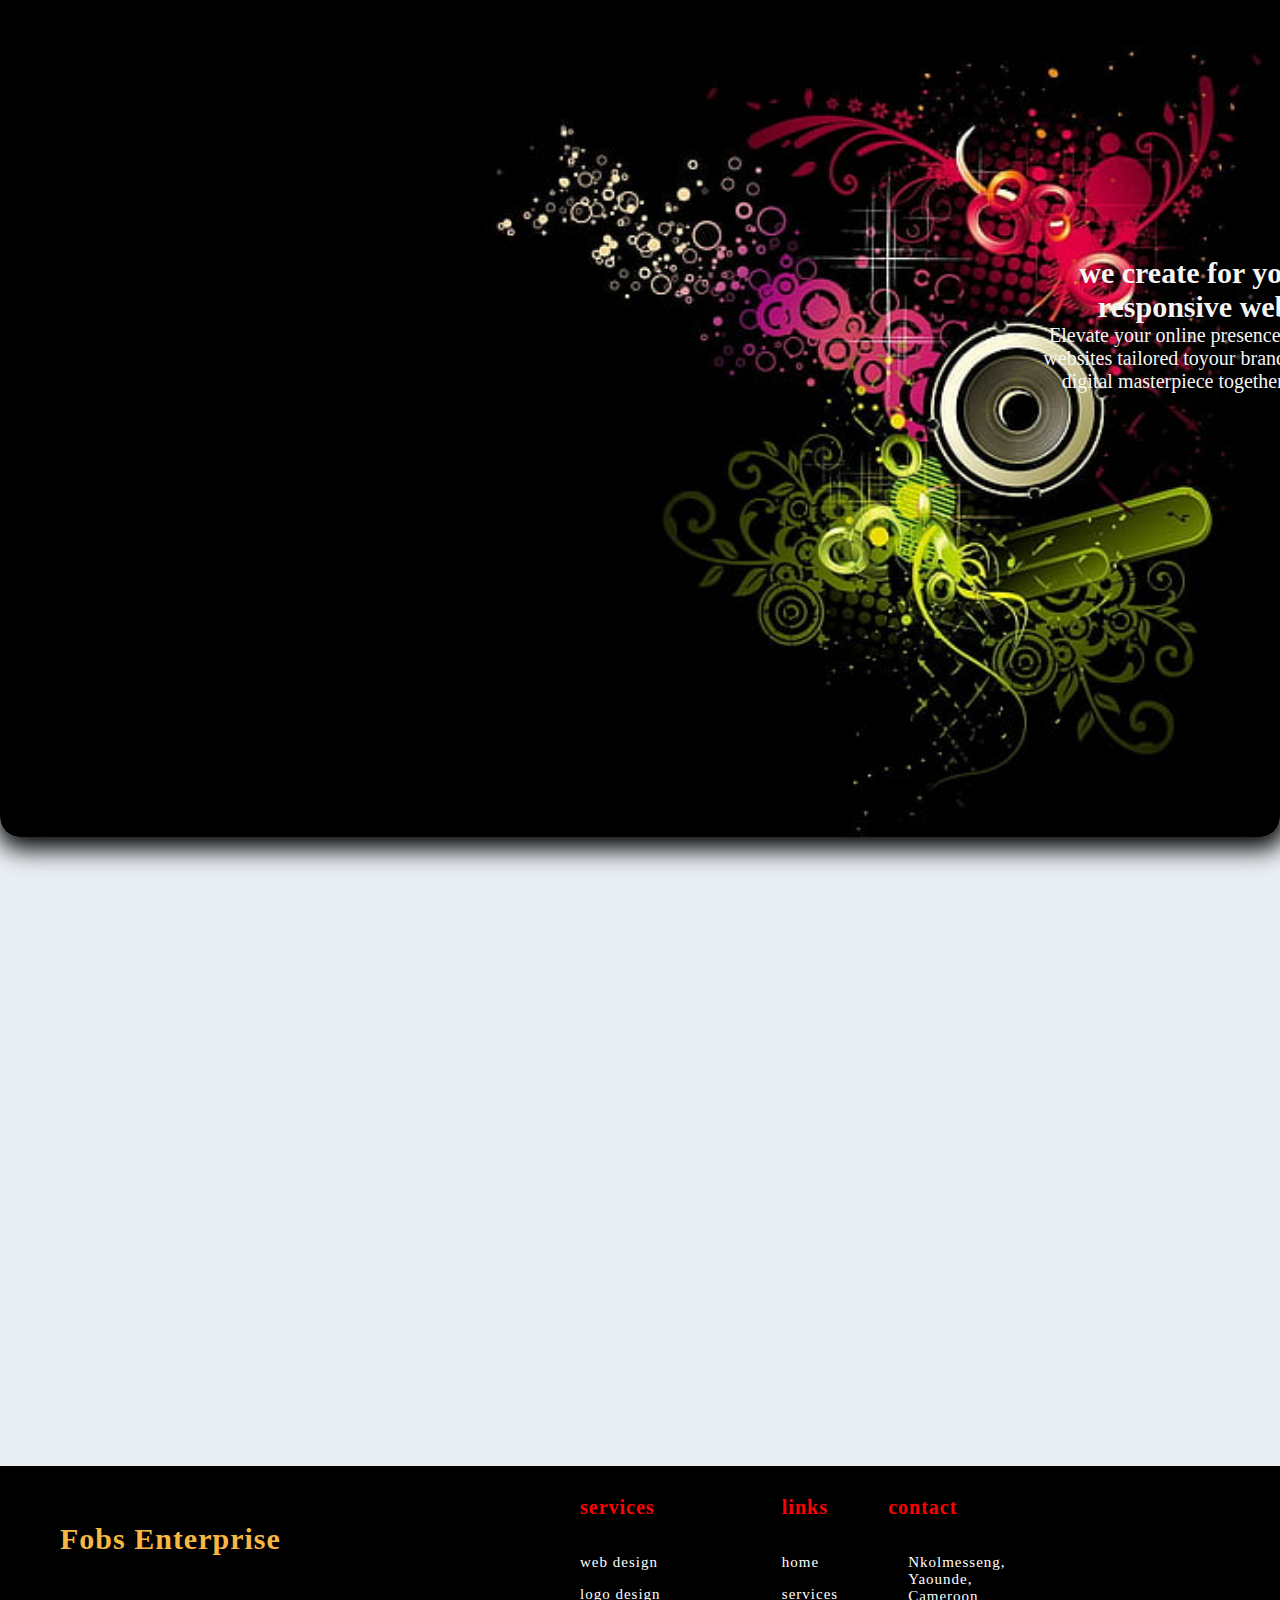
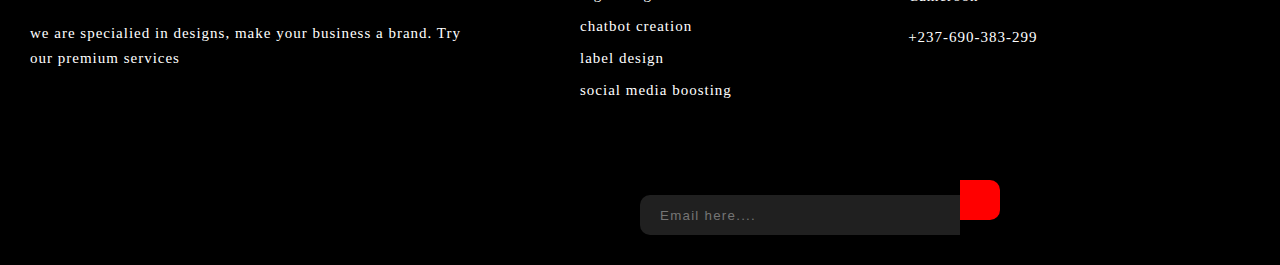
<file: web design.html>
<!DOCTYPE html>
<html lang="en">
  <head>
    <meta charset="UTF-8" />
    <meta name="viewport" content="width=device-width, initial-scale=1.0" />
    <title>website development</title>
    <link rel="stylesheet" href="web design.css" />
    <link rel="stylesheet" href="sidebar.css" />
    <link rel="stylesheet" href="navbar.css" />
    <link rel="stylesheet" href="footer.css">
    <link
      rel="stylesheet"
      href="https://cdnjs.cloudflare.com/ajax/libs/font-awesome/6.5.1/css/all.min.css"
      integrity="sha512-DTOQO9RWCH3ppGqcWaEA1BIZOC6xxalwEsw9c2QQeAIftl+Vegovlnee1c9QX4TctnWMn13TZye+giMm8e2LwA=="
      crossorigin="anonymous"
      referrerpolicy="no-referrer"
    />
  </head>
  <body>
    <div class="side-bar">
      <img src="images/23.jpeg" alt="" /><button
        onclick="removeNav()"
        id="remove-menue"
      >
        <i class="fa-solid fa-xmark"></i>
      </button>
      <h3>Menu</h3>
      <ul>
        <li id="home">HOME</li>
        <li id="media">SOCIAL MEDIA BOOSTING</li>
        <li id="web">WEB DESIGN</li>
        <li id="logo">LOGO DESIGN</li>
        <li id="label">LABEL DESIGN</li>
        <li id="bot">CHATBOT CREATION</li>
        <li id="event">EVENTS</li>
      </ul>
    </div>
    <div class="section-one">
      <div class="nav">
        <button id="show-menue" onclick="showNav()">
          <i class="fa-solid fa-bars"></i>
        </button>
        <div class="logo">Fobs Enterprise</div>
        <div class="menu">
          <ul>
            <li>
              <a href="index.html"><i class="fa-solid fa-house" title="Home"></i></a>
            </li>
            <li>
              <i class="fa-brands fa-usps" title="Services"></i>
            </li>
            <li>
              <a href="event.html">
                <i class="fa-solid fa-calendar-days" title="Events"></i
              ></a>
            </li>
            <li>
              <a href="#"><i class="fa-solid fa-phone" title="Contacts"></i></a>
            </li>
          </ul>
        </div>
      </div>
      
        <div class="left">
          <h2>we create for you fully responsive websites</h2>
          Elevate your online presence with stunning websites tailored toyour brand. Let's create a digital masterpiece together for success.
        </div>
     
    </div>
    <div class="section-two">
      <ul>
        <li>
          <img src="images/8.jpg" alt="" />
          <p>
           crafting cutting-edge websites with advanced tech and liveraging expertise for your digital success. <br>Elevate your online presence with us!!
          </p>
        </li>
        <li>
          <img src="images/18.jpg" alt="" />
          <p>
            Our dedicated team commits to delivering excellence. Through innovation, expertise, and a passion for quality, we promise to provide you with the best solutions tailored to your needs.            

          </p>
        </li>
        <li>
          <img src="images/20.jpg" alt="" />
          <p>
            Ensuring dynamic, responsive, and user-friendly websites for an engaging online experience. Your satisfactionwith our websites is our top priorirty
          </p>
        </li>
      </ul>
    </div>
    <footer>
      <div class="footer-content">
        <ul id="description">
          <li><h3>Fobs Enterprise</h3></li>
          <li>
            we are specialied in designs, make your business a brand. Try our premium services
          </li>
          <li>
            <a href="https://wa.me/message/R3NH4MBOHYYVF1"><i class="fa-brands fa-whatsapp" title="whatsapp"></i></a
              ><a href="https://t.me/+237690383299"><i class="fa-brands fa-telegram" title="telegram"></i></a
              ><a href="https://www.facebook.com/profile.php?id=61555369280171&mibextid=ZbWKwL"><i class="fa-brands fa-facebook" title="facebook"></i></a
              ><a href=""><i class="fa-brands fa-twitter" title="twitter"></i></a
              ><a href="https://www.tiktok.com/@boreil_fobs?_t=8l7KxCeVVFW&_r=1"><i class="fa-brands fa-tiktok" title="tiktok"></i></a>
              <a href="https://www.instagram.com/fobs_enterprise?igsh=YzljYTk1ODg3Zg=="><i class="fa-brands fa-instagram" title="instagram"></i>
  
          </li>
        </ul>
        <ul>
          <li><h4>services</h4></li>
          <li><a href="web design.html">web design</a></li>
          <li><a href="logo.html">logo design</a></li>
          <li><a href="bot.html">chatbot creation</a></li>
          <li><a href="label design.html">label design</a></li>
          <li><a href="social.html">social media boosting</a></li>
        </ul>
        <ul>
          <li><h4>links</h4></li>
          <li><a href="index.html">home</a></li>
          <li><a href="services.html">services</a></li>
        </ul>
        <ul>
          <li><h4>contact</h4></li>
          <div class="contact">
          <i class="fa-solid fa-location-dot"></i>

          </li>Nkolmesseng,<br />Yaounde,<br />Cameroon
          </li></div>
          <li><i class="fa-solid fa-phone"></i>+237-690-383-299</li>
          <li></li>
          <li></li>
        </ul>
      </div>
      <div class="email">
        <input type="text" placeholder="Email here...." /><button>
          <i class="fa-solid fa-paper-plane"></i>
        </button>
      </div>
    </footer>

    <script src="script.js"></script>
  </body>
</html>
</file>
<file: home.css>
:root {
  --primary-color: wheat;
  --secondary-color: whitesmoke;
  --tertiary-color: black;
}
body {
  background-color: rgb(233, 238, 243);
}
* {
  margin: 0;
  padding: 0;
  scroll-behavior: smooth;
  text-decoration: none;
  list-style: none;
}
.section-one {
  background: url(images/11.jpg);
  min-height: 90vh;
  background-repeat: no-repeat;
  background-position: center;
  background-size: cover;
  box-shadow: 2px 7px 25px 5px black;
  border-radius: 0 0px 20px 20px;
}
.content h1 {
  transform: translateX(-550px);
  animation: 1s show forwards;
}
.content p {
  transform: translateY(200px);
  animation: 1s show forwards;
}
.content {
  padding-top: 22%;
  padding-left: 100px;
  font-size: 25px;
  font-family: cursive;
  text-align: center;
  padding-right: 30%;
  color: var(--tertiary-color);
  transform: translateX(-100px);
  font-weight: 600;
}

@keyframes show {
  to {
    transform: translateX(0);
  }
}
/* -------------------------------------------------------section two --------------------------------------------- */
.section-two {
  margin: 10px;
  margin-top: 100px;
  font-size: 17px;
}

.section-two ul {
  display: flex;
  list-style: none;
}
.section-two ul li {
  margin: 20px;
  text-align: center;
  line-height: 30px;
  letter-spacing: 1.5px;
  max-width: 30vw;
}
.section-two ul li img {
  max-width: 30vw;
  border-radius: 30px;
  transition: 0.5s;
  transform: scale(0.9);
  cursor: pointer;
}

/* ---------------------------------------------------------section3------------------------------------------ */
.section-three {
  margin: 10px;
  margin-top: 100px;
  font-size: 17px;
}
.section-three h2 {
  text-align: center;
  font-size: 40px;
  font-family: fantasy;
  font-weight: 300;
}
.section-three ul {
  display: flex;
  list-style: none;
}
.section-three ul li {
  margin: 20px;
  text-align: center;
  line-height: 30px;
  letter-spacing: 1.5px;
  max-width: 30vw;
}
.section-three ul li img {
  max-width: 30vw;
  border-radius: 30px;
  box-shadow: 2px 7px 25px 5px black;
  transition: 0.5s;
  cursor: pointer;
}
.section-three ul li img:hover {
  transform: scale(1.02);
}
.clip-path {
  -webkit-clip-path: polygon(0 31%, 100% 1%, 100% 73%, 0 100%, 0% 50%);
  clip-path: polygon(0 31%, 100% 1%, 100% 73%, 0 100%, 0% 50%);
  background-image: url(images/17.jpg);
  position: ab4;
  min-height: 30rem;
  min-width: 97vw;
  background-repeat: no-repeat;
  background-position: center;
  background-size: cover;
  margin: 7px;
}
.content3 {
  padding: 20px 15%;
  line-height: 30px;
  letter-spacing: 1.3px;
}
.content3 p {
  text-indent: 4em;
}

@media screen and (max-width: 950px) {
  body {
    overflow-x: hidden;
    max-width:100vw;
  }
  .section-one{
      min-height :75vh ;
      
  }
  .content {
    font-size: 25px;
    left: 100px;
    top: 60px;
    position: relative;
    justify-content: center;
    font-weight: 900;
    margin-left :30px ;
    padding :20px ;
  }
  .content h1 {
    font-size: 35px;
  }
  .section-two ul {
    flex-direction: column;
  }
  .section-two ul li {
    min-width: 80vw;
    line-height: 20px;
    letter-spacing: 1.05;
  }
  .section-two ul li img {
    max-width: 80vw;
  }
  .clip-path {
    min-height: 240px;
  }
  .content3 {
    letter-spacing: 1.05px;
    line-height: 20px;
  }
  .section-three {
    background: rgba(87, 77, 59, 0.568);
    padding-top: 20px;
    display: flex;
    margin: 0;
    padding: 10px;
    overflow-x: scroll;
    scroll-behavior: smooth;
  }
  .section-three ul li img {
    max-width: 70vw;
  }
  .section-three ul li {
    max-width: 70vw;
  }
}
</file>
<file: sidebar.css>
.side-bar {
  position: absolute;
  z-index: 2;
  height: 100vh;
  width: 300px;
  left: -300px;
  background: linear-gradient(45deg, white, grey);
  border-radius: 0 20px 20px 0px;
  gap: 20px;
  display: flex;
  flex-direction: column;
  transition: 0.5s;
  font-weight: 600;
}
.side-bar img {
  width: 90px;
  height: 90px;
  border-radius: 50%;
  margin-top: 20px;
  margin-left: 70px;
}
.side-bar h3 {
  position: absolute;
  top: 110px;
  font-size: 30px;
  margin-left: 20px;
}
.side-bar ul {
  list-style-type: none;
  display: flex;
  flex-direction: column;
  margin-top: 70px;
}
.side-bar ul li {
  padding-top: 12px;
  padding-bottom: 12px;
  padding-left: 20px;
  cursor: pointer;
  transition: 0.4s ease;
}
.side-bar ul li:hover {
  background-color: rgb(130, 158, 184);
}
#show-menue {
  width: 50px;
  height: 50px;
  background-color: transparent;
  border: none;
  outline: none;
  font-size: 20px;
  color: var(--secondary-color);
  text-align: center;
  justify-content: center;
  border-radius: 15px;
  cursor: pointer;
  margin-top: 10px;
  margin-left: 10px;
}
#remove-menue {
  position: absolute;
  width: 50px;
  height: 50px;
  background-color: transparent;
  border: none;
  outline: none;
  font-size: 20px;
  color: var(--secondary-color);
  text-align: center;
  justify-content: center;
  border-radius: 15px;
  cursor: pointer;
  right: 10px;
  top: 10px;
}
.menue-shown {
  transform: translateX(300px);
}
.side-bar li i {
  color: goldenrod;
}
</file>
<file: navbar.css>
.nav {
  position: relative;
  background-color: rgba(26, 24, 24, 0.603);
  margin-inline-start: auto;
  backdrop-filter: blur(4px);
  transform: translateY(-70px);
  animation: 1s show forwards;
  display: FLEX;
  z-index: 1;
  top: -200;
  position: fixed;
  min-width: 100vw;
  height: 70px;
  transition: 1s;
  overflow-y: hidden;
}
.nav .logo {
  color: rgb(247, 150, 5);
  margin-left: 100px;
  padding: 7px 0;
  font-size: 40px;
  font-family: Segoe Script;
  font-weight: 900;
  cursor: pointer;
  transition: 0.5s;
  height: 100%;
}

.nav .menu {
  float: right;
  position: absolute;
  right: 50px;
  top: 30px;
  text-decoration: none;
  color: wheat;
  transition: 0.4s ease;
}

.nav .menu ul {
  display: flex;
  gap: 50px;
  transition: 0.5s;
}
.nav .menu ul li a {
  color: whitesmoke;
  font-size: 30px;
  transition: 0.4s;
  font-weight: 800;
}
.nav .menu ul li a:hover {
  color: wheat;
}
.nav .fa-usps {
  color: whitesmoke;
  font-size: 30px;
  transition: 0.4s;
  font-weight: 800;
  cursor: pointer;
}
.nav .fa-usps:hover {
  color: wheat;
}

/* -------------------------responsiveness------------------ */
@media screen and (max-width: 900px) {
  .nav {
    height: 60px;
  }
  .nav .logo {
    overflow-y: hidden;
  }
  .nav .logo {
    font-size: 30px;
  }
  .nav .menu ul li {
    z-index: -1;
    opacity: 0;
  }
}
</file>
<file: footer.css>
footer {
  margin-top: 100px;
  font-size: 15px;
  max-width: 100vw;
  color: white;
  background: black;
  padding: 30px;
  letter-spacing: 1px;
}
.footer-content {
  display: flex;
  gap: 50px;
}
.footer-content ul {
  display: flex;
  flex-direction: column;
  gap: 15px;
}

.footer-content #description {
  width: 450px;
  line-height: 25px;
}
.footer-content h4 {
  font-size: 20px;
  margin-bottom: 20px;
  color: red;
  font-weight: 900;
}
.footer-content h3 {
  font-size: 30px;
  font-family: cursive;
  color: rgb(247, 183, 66);
  margin: 30px;
  height: 50px;
}
.footer-content i {
  color: red;
  font-size: 25px;
  margin-left: 10px;
  margin-right: 10px;

  font-weight: 900;
  transition: 0.4s;
}
.footer-content a {
  text-decoration: none;
  color: white;
  transition: 0.4s ease;
}
.footer-content a:hover {
  color: red;
}
.footer-content i:hover {
  bottom: 3px;
  position: relative;
}

.email {
  position: relative;
  margin-left: 50%;
  margin-top: 50px;
}
.email input {
  width: 300px;
  height: 40px;
  border: none;
  outline: none;
  background: rgb(32, 32, 32);
  color: whitesmoke;
  border-radius: 10px 0 0 10px;
  padding-left: 20px;
  letter-spacing: 1.25px;
}
.email button {
  cursor: pointer;
  height: 40px;
  width: 40px;
  outline: none;
  border: none;
  color: black;
  background: red;
  border-radius: 0 10px 10px 0;
}
.footer-content .contact {
  display: flex;
}

/* ----for scroll event------ */

.section-two {
  transform: translateY(200px);
  opacity: 0;
  transition: 1s;
}

@media screen and (max-width: 950px) {
  .footer-content {
    flex-direction: column;
    margin-left: 5%;
    gap: 20px;
    max-width: 50vw;
  }
  .email {
    margin-left: 10px;
  }
}
</file>
<file: bot.css>
:root {
  --primary-color: wheat;
  --secondary-color: whitesmoke;
  --tertiary-color: black;
}
body {
  background-color: rgb(233, 238, 243);
}
* {
  margin: 0;
  padding: 0;
  scroll-behavior: smooth;
  text-decoration: none;
  list-style: none;
}
.section-one {
  background: url(images/35.jpg);
  min-height: 75vh;
  background-repeat: no-repeat;
  background-position: center;
  background-size: cover;
  position: relative;
  box-shadow: 2px 7px 25px 5px black;
  border-radius: 0 0px 20px 20px;
  overflow-x: hidden;
}
@keyframes show {
  to {
    transform: translateY(0);
  }
}

.section-one .content {
  padding-top: 15%;
  font-size: 23px;
  font-family: cursive;
  margin-left: 100px;
  padding-right: 55%;
  color: var(--primary-color);
  text-align: center;
}
.section-one .content h1 {
  animation: 1s showH1 forwards;
}
.section-one .content p {
  animation: 1s showp forwards;
}
@keyframes showH1 {
  from {
    transform: translateX(-400px);
  }
}
@keyframes showp {
  from {
    transform: translateY(300px);
  }
}

/* ----------------------------------------------------------------------------section2------------------------------------------------------------ */
.section-two {
  padding: 20px;
  margin-top: 100px;
}
.section-two ul {
  display: flex;
}
.section-two ul li {
  margin: 10px;
  max-width: 40vw;
  list-style: none;
  text-align: center;
  line-height: 30px;
  letter-spacing: 1.5px;
  padding-left: 8px;
}
.section-two ul li img {
  max-width: 30vw;
  border-radius: 25px;
  box-shadow: 10px black;
}
/* ----------------------------------------------------------------------------------clip-path-------------------------------------------------------- */
.clip-path {
  -webkit-clip-path: polygon(0 31%, 100% 1%, 100% 73%, 0 100%, 0% 50%);
  clip-path: polygon(0 31%, 100% 1%, 100% 73%, 0 100%, 0% 50%);
  background-image: url(images/37.jpg);
  position: relative;
  min-height: 30rem;
  min-width: 97vw;
  background-repeat: no-repeat;
  background-position: center;
  background-size: cover;
  margin: 7px;
}
.content3 {
  padding: 20px 15%;
  line-height: 30px;
  letter-spacing: 1.3px;
}
.content3 p {
  text-indent: 4em;
}
/* ----------------------------------------------------------------------------section3------------------------------------------------------------ */
.section-three ul {
  display: flex;
  gap: 35px;
  margin: 10px;
}
.section-three ul li {
  list-style: none;
  box-shadow: 4px black;
  text-align: center;
}
.section-three ul li span {
  margin-left: 11px;
  font-weight: 900;
}
.section-three ul li img {
  max-width: 30vw;
  margin: 20px;
  margin-left: 110px;
  border-radius: 25px;
  box-shadow: 2px 7px 15px 5px black;
  transition: 0.4s;
  cursor: pointer;
}
.section-three ul li #img-whatsapp {
  margin-left: 400px;
  box-shadow: 1px 1px 1px 1px rgb(75, 74, 74);
}
.section-three ul li img:hover {
  transform: scale(1.03);
}
.section-three #img2 {
  margin-left: 50%;
  transform: translate(-50%);
}
.section-three h2 {
  margin-top: 60px;
  margin-left: 40%;
  transform: translate(-40%);
  text-align: center;
  font-family: Constantia;
  line-height: 25px;
}

/* ------------------------responsiveness---------- */
@media screen and (max-width: 950px) {
  body {
    overflow-x: hidden;
  }
 .section-one{
     min-height :75px;
 }
  .section-one .content {
    font-size: 18px;
    left: 10px;
    top: 250px;
    position: relative;
    justify-content: center;
    font-weight: 900;
    width: 350px;
    margin-top: 100px;
    margin-left: 10px;
  }
  .section-one .content h1 {
    position: absolute;
    font-size: 40px;
    width: 80vw;
    top: -200px;
    text-align: left;
  }
  .section-two ul {
    flex-direction: column;
  }
  .section-two ul li {
    max-width: 80vw;
    letter-spacing: 1.1px;
    line-height: 20px;
  }
  .section-two ul li img {
    min-width: 80vw;
  }
  .clip-path {
    min-height: 300px;
  }

  .content3 {
    line-height: 20px;
    letter-spacing: 1.1px;
  }
  .section-three {
    background: rgba(87, 77, 59, 0.568);
    padding-top: 20px;
    display: flex;
    margin: 0;
    padding: 10px;
    gap: 10px;
    overflow-x: scroll;
  }
  .section-three ul li {
    max-width: 50vw;
  }
  .section-three ul li img {
    max-width: 50vw;
  }
  .section-three ul li #img-whatsapp {
    margin-left: 50px;
  }
  .section-three h2 {
    font-size: 25px;
    text-align: center;
    font-family: Constantia;
    line-height: 25px;
  }
  .section-three ul li img {
    margin-left: 0;
  }
  .section-three h2 {
    margin-left: 15%;
  }
}
</file>
<file: label design.css>
:root {
  --primary-color: wheat;
  --secondary-color: whitesmoke;
  --tertiary-color: black;
}
body {
  background-color: rgb(233, 238, 243);
}
* {
  margin: 0;
  padding: 0;
  scroll-behavior: smooth;
  text-decoration: none;
  list-style: none;
}
.section-one {
  background: url(images/43.jpg);
  min-height: 93vh;
  background-repeat: no-repeat;
  background-position: center;
  background-size: cover;
  position: relative;
  box-shadow: 2px 7px 25px 5px black;
  border-radius: 0 0px 20px 20px;
}
@keyframes show {
  to {
    transform: translateY(0);
  }
}
.section-one .content {
  padding-top: 15%;
  padding-left: 10%;
  padding-right: 100px;
  margin-left: 10%;
  margin-right: 10%;
  font-size: 30px;
  font-family: cursive;
  text-align: center;
  color: var(--tertiary-color);
  font-weight: 800;
  overflow-y: hidden;
}
.section-one .content h1 {
  transform: translateX(600px);
  animation: 1s show forwards;
}
.section-one .content p {
  transform: translateY(600px);
  animation: 1s show forwards;
}
/* ---------------------------------------------section2-------------------------------------------------------- */
.section-two {
  padding: 100px 20px;
}
.section-two ul {
  display: flex;
}
.section-two ul li {
  margin: 10px;
  max-width: 40vw;
  list-style: none;
  text-align: center;
  line-height: 30px;
  letter-spacing: 1.5px;
  margin-left: 80px;
}
.section-two ul li img {
  max-width: 30vw;
  border-radius: 25px;
}
.section-two #img3 {
  margin-left: 47%;
  transform: translate(-50%);
}

/* ----------------------------------------------------responsivness----------------------------------------00 */
@media screen and (max-width: 950px) {
  body {
    overflow-x: hidden;
  }
  .section-one .content {
    font-size: 20px;
    padding-top: 180px;
    width: 80vw;
    padding-left: 10px;
  }
  .section-two ul {
    flex-direction: column;
  }
  .section-two ul li {
    max-width: 70vw;
    margin-left: 10px;
    margin-left: 10%;
  }
  .section-two ul li img {
    max-width: 70vw;
  }
  .section-two #img3 {
    margin-left: 40%;
  }
}
</file>
<file: logo.css>
:root {
  --primary-color: wheat;
  --secondary-color: whitesmoke;
  --tertiary-color: black;
}
body {
  background-color: rgb(233, 238, 243);
}
* {
  margin: 0;
  padding: 0;
  scroll-behavior: smooth;
  text-decoration: none;
  list-style: none;
}
.section-one {
  background: url(images/24.jpeg);
  min-height: 93vh;
  background-repeat: no-repeat;
  background-position: center;
  background-size: cover;
  position: relative;
  box-shadow: 2px 7px 25px 5px black;
  border-radius: 0 0px 20px 20px;
}

@keyframes show {
  to {
    transform: translateY(0);
  }
}
.section-one .content {
  padding-top: 15%;
  padding-left: 50%;
  padding-right: 100px;
  font-size: 30px;
  font-family: cursive;
  text-align: center;
  color: var(--primary-color);
}
.section-one .content h1 {
  transform: translateX(600px);
  animation: 1s show forwards;
}
.section-one .content p {
  transform: translateY(600px);
  animation: 1s show forwards;
}
/* ---------------------------------------------section2-------------------------------------------------------- */
.section-two {
  padding: 20px;
  margin-top: 100px;
}
.section-two ul {
  display: flex;
}
.section-two ul li {
  margin: 10px;
  max-width: 40vw;
  list-style: none;
  text-align: center;
  line-height: 30px;
  letter-spacing: 1.5px;
  margin-left: 80px;
}
.section-two ul li img {
  max-width: 30vw;
  border-radius: 25px;
  box-shadow: 10px black;
}
.section-two #img3 {
  margin-left: 50%;
  transform: translate(-50%);
}

/* -------------------------responsiveness-------------------------- */

@keyframes show {
  to {
    transform: translateY(0);
  }
}
.section-one .content {
  padding-top: 15%;
  padding-left: 50%;
  padding-right: 100px;
  font-size: 30px;
  font-family: cursive;
  text-align: center;
  color: var(--primary-color);
}
.section-one .content h1 {
  transform: translateX(600px);
  animation: 1s show forwards;
}
.section-one .content p {
  transform: translateY(600px);
  animation: 1s show forwards;
}
/* ---------------------------------------------section2-------------------------------------------------------- */
.section-two {
  padding: 20px;
  margin-top: 100px;
}
.section-two ul {
  display: flex;
}
.section-two ul li {
  margin: 10px;
  max-width: 40vw;
  list-style: none;
  text-align: center;
  line-height: 30px;
  letter-spacing: 1.5px;
  margin-left: 80px;
}
.section-two ul li img {
  max-width: 30vw;
  border-radius: 25px;
  box-shadow: 10px black;
}
.section-two #img3 {
  margin-left: 50%;
  transform: translate(-50%);
}

/* -------------------------responsiveness-------------------------- */
@media screen and (max-width: 950px) {
  body {
    overflow-x: hidden;
  }
  .section-one .content {
    font-size: 20px;
    padding-top: 180px;
    width: 80vw;
    padding-left: 10px;
  }
  .section-two ul {
    flex-direction: column;
  }
  .section-two ul li {
    max-width: 70vw;
    margin-left: 10px;
    margin-left: 10%;
  }
  .section-two ul li img {
    max-width: 70vw;
  }
  .section-two #img3 {
    margin-left: 40%;
  }
}
</file>
<file: social.css>
:root {
  --primary-color: wheat;
  --secondary-color: whitesmoke;
  --tertiary-color: black;
}
body {
  background-color: rgb(233, 238, 243);
}
* {
  margin: 0;
  padding: 0;
  scroll-behavior: smooth;
  text-decoration: none;
  list-style: none;
}
.section-one {
  background: url(images/26.webp);

  min-height: 93vh;
  background-repeat: no-repeat;
  background-position: center;
  background-size: cover;
  position: relative;
  box-shadow: 2px 7px 25px 5px black;
  border-radius: 0 0px 20px 20px;
}
@keyframes show {
  to {
    transform: translateY(0);
  }
}
.section-one h1 {
  transform: translateX(1500px);
  animation: 1s show forwards;
}
.section-one p {
  transform: translateY(1500px);
  animation: 1s show forwards;
}
.section-one .content {
  padding-top: 20%;
  padding-left: 10%;
  margin-right: 10%;
  text-align: center;
  font-size: 30px;
  font-family: cursive;
  overflow: hidden;
  font-weight: 900;
}
.section-one .content h1 {
  color: black;
}
.section-one .content p {
  color: rgb(5, 5, 5);
}
/* ---------------------------------------------------------------------------section2------------------------------------------------------------ */
.section-two ul {
  display: flex;
  margin: 10px;
  margin-left: 160px;
  margin-top: 50px;
}
.section-two ul li {
  margin-left: 100px;
  list-style: none;
  letter-spacing: 1.5px;
  line-height: 30px;
  text-align: center;
  max-width: 30vw;
}
.section-two ul li img {
  max-width: 30vw;
  border-radius: 25px;
}
/* ---------------------------------------------------------section3----------------------------------------------------- */
.clip-path {
  -webkit-clip-path: polygon(0 31%, 100% 1%, 100% 73%, 0 100%, 0% 50%);
  clip-path: polygon(0 31%, 100% 1%, 100% 73%, 0 100%, 0% 50%);
  background: url(images/27.png);
  min-width: 100vw;
  min-height: 30rem;
  margin-top: 50px;
  margin-bottom: 100px;
  background-repeat: no-repeat;
  background-position: center;
  background-size: cover;
}
.section-three ul {
  display: flex;
  margin: 10px;
}
.section-three ul li {
  list-style: none;
}
.section-three ul li img {
  max-width: 30vw;
  margin: 18px;
  border-radius: 25px;
  box-shadow: 2px 7px 15px 5px black;
  transition: 0.4s;
  cursor: pointer;
}
.section-three ul li img:hover {
  transform: scale(1.03);
}
.section-three #img2 {
  margin-left: 210px;
}
.section-three h2 {
  margin-left: 40%;
  transform: translate(-40%);
  text-align: center;
  font-family: Constantia;
  line-height: 25px;
}

/* ----------------------------------responsiveness--------------------------------------------- */
@media screen and (max-width: 950px) {
  body {
    overflow-x: hidden;
  }
  .section-one .content {
    font-size: 18px;
    left: 0px;
    top: 100px;
    position: relative;
    justify-content: center;
    font-weight: 900;
    width: 350px;
  }
  .section-one .content h1 {
    font-size: 25px;
    font-weight: 900;
  }
  .section-two ul {
    flex-direction: column;
    margin-left: 0;
    gap: 150px;
    padding-left: 0;
  }
  .section-two ul li {
    min-width: 80vw;
    line-height: 20px;
    letter-spacing: 1.05;
    margin-left: 10%;
  }
  .section-two ul li img {
    max-width: 80vw;
  }
  .clip-path {
    min-height: 240px;
  }
  .content3 {
    letter-spacing: 1.05px;
    line-height: 20px;
  }
  .section-three {
    padding-top: 20px;
    background: rgba(87, 77, 59, 0.568);
    display: flex;
    overflow-x: scroll;
    scroll-behavior: smooth;
  }
  .section-three ul li img {
    max-width: 70vw;
  }
  .section-three ul li {
    max-width: 70vw;
  }
  .section-three #img2 {
    margin-left: 10px;
  }
  .section-three h2 {
    margin-left: 15%;
  }
}
</file>
<file: web design.css>
:root {
  --primary-color: wheat;
  --secondary-color: whitesmoke;
  --tertiary-color: black;
}
body {
  background-color: rgb(233, 238, 243);
}
* {
  margin: 0;
  padding: 0;
  scroll-behavior: smooth;
  text-decoration: none;
  list-style: none;
}
.section-one {
  background: url(images/21.jpg);
  min-height: 93vh;
  background-repeat: no-repeat;
  background-position: center;
  background-size: cover;
  position: relative;
  box-shadow: 2px 7px 25px 5px black;
  border-radius: 0 0px 20px 20px;
}
@keyframes show {
  to {
    transform: translateY(0);
  }
}
.left {
  font-size: 20px;
  padding: 30px;
  max-width: 30%;
  color: var(--secondary-color);
  padding-top: 20%;
  font-family: cursive;
  position: relative;
  text-align: center;
  animation: 1s show forwards;
  transform: translateX(1000px);
}
@keyframes show {
  to {
    transform: translateX(0);
  }
}

.section-two {
  margin: 10px;
  margin-top: 100px;
}
.section-two ul {
  display: flex;
  flex-direction: row;
  list-style: none;
}
.section-two ul li {
  margin: 30px;
  min-width: 20vw;
  font-size: 15px;
  letter-spacing: 1.5px;
  line-height: 30px;
  text-align: center;
  max-width: 30vw;
  cursor: pointer;
}
.section-two ul li img {
  max-width: 28vw;
  border-radius: 25px;
}

/* ----------------------------------------------------responsiveness----------------------------------------------- */
@media screen and (max-width: 950px) {
  body {
    overflow-x: hidden;
  }
 .left {
    max-width: 500px;
    padding-top: 200px;
    
  }
  .section-two ul {
    flex-direction: column;
  }
  .section-two ul li {
    max-width: 70vw;
    margin-left: 10px;
    margin-left: 10%;
  }
  .section-two ul li img {
    max-width: 70vw;
  }
  .section-two #img3 {
    margin-left: 40%;
  }
}
</file>
